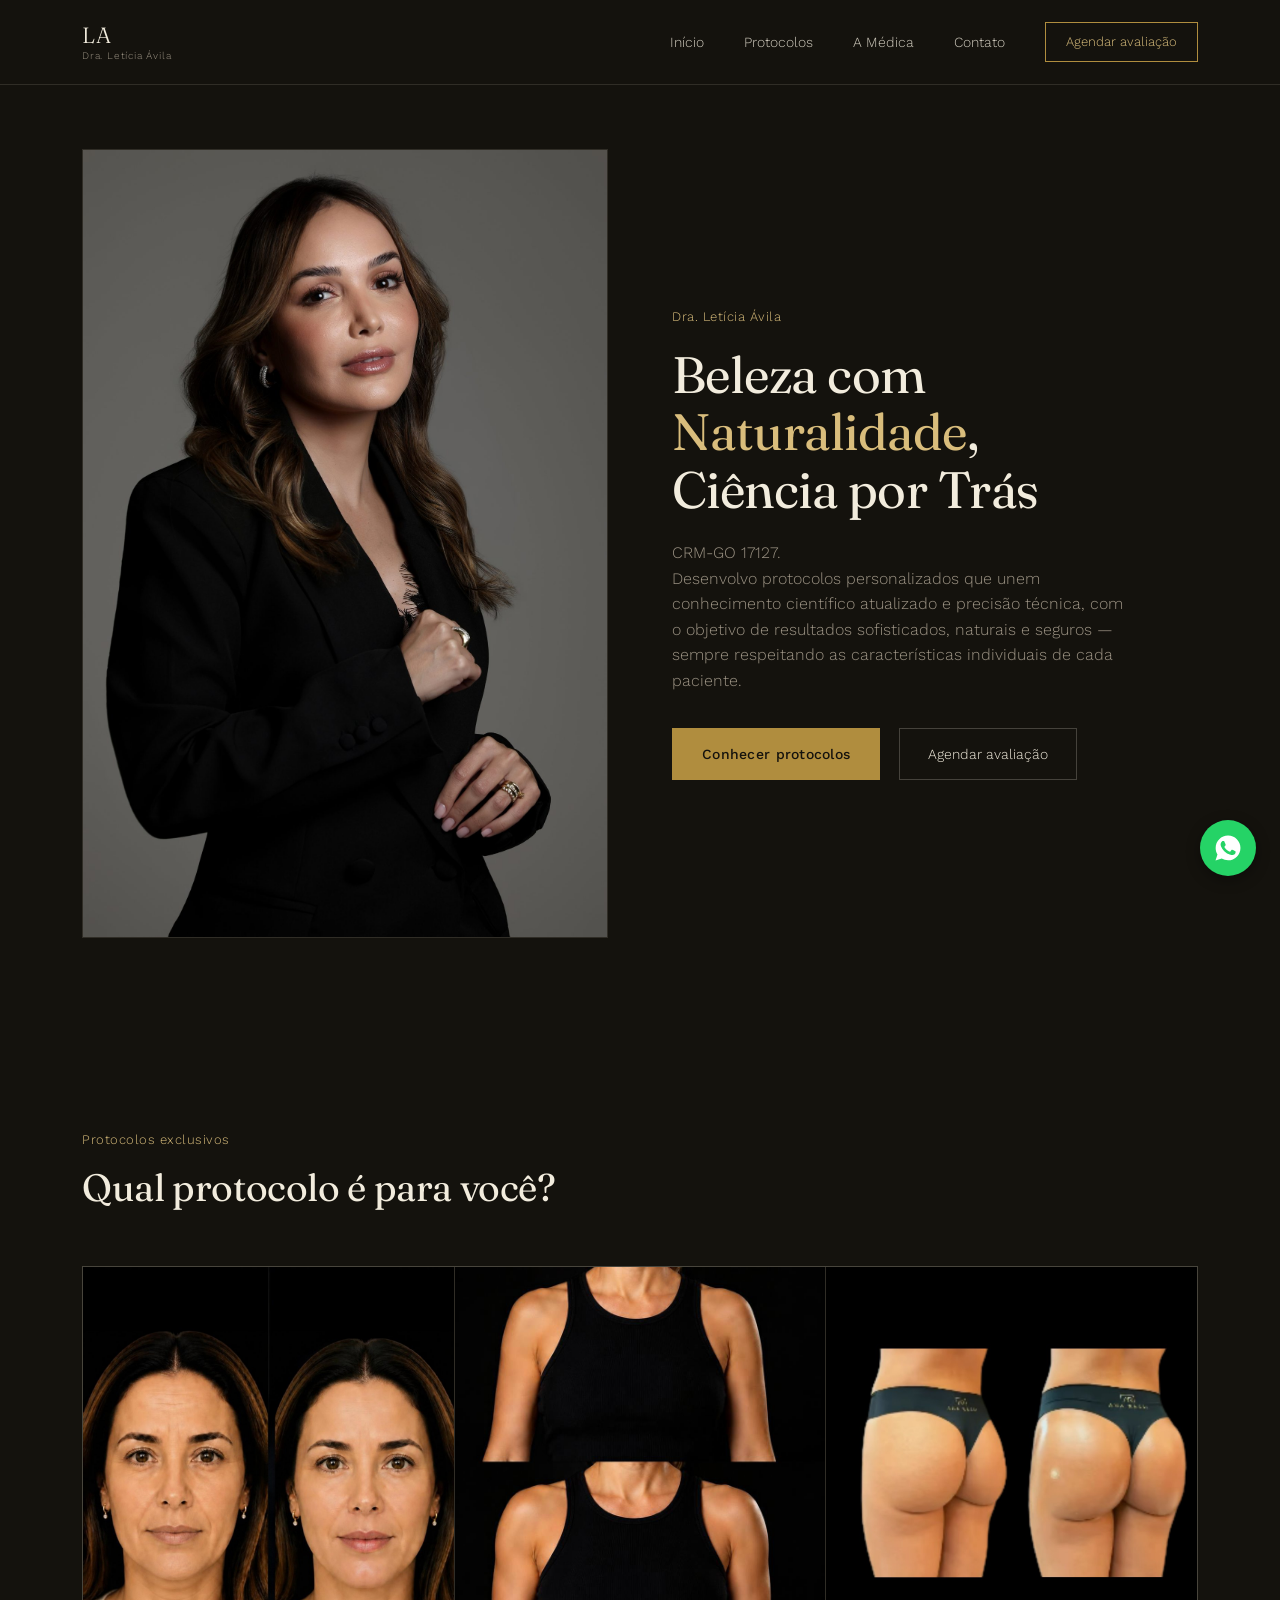
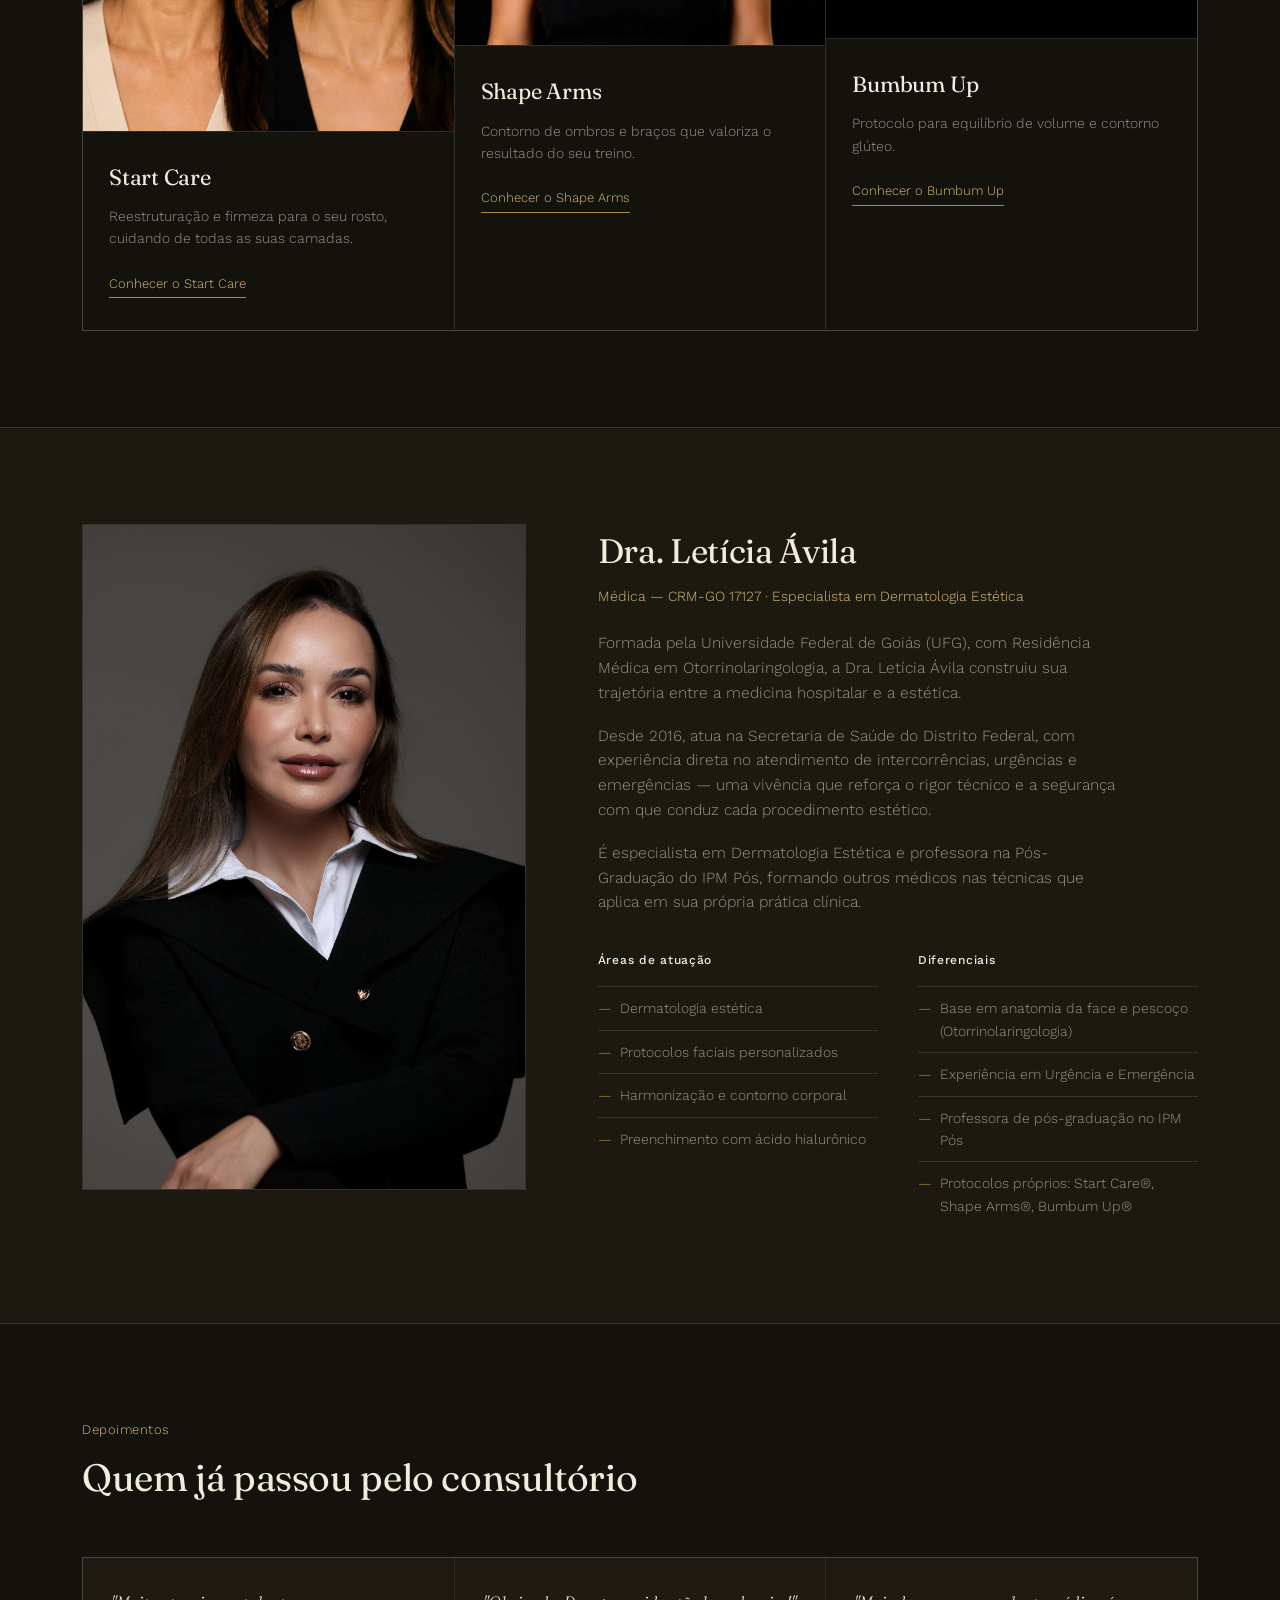
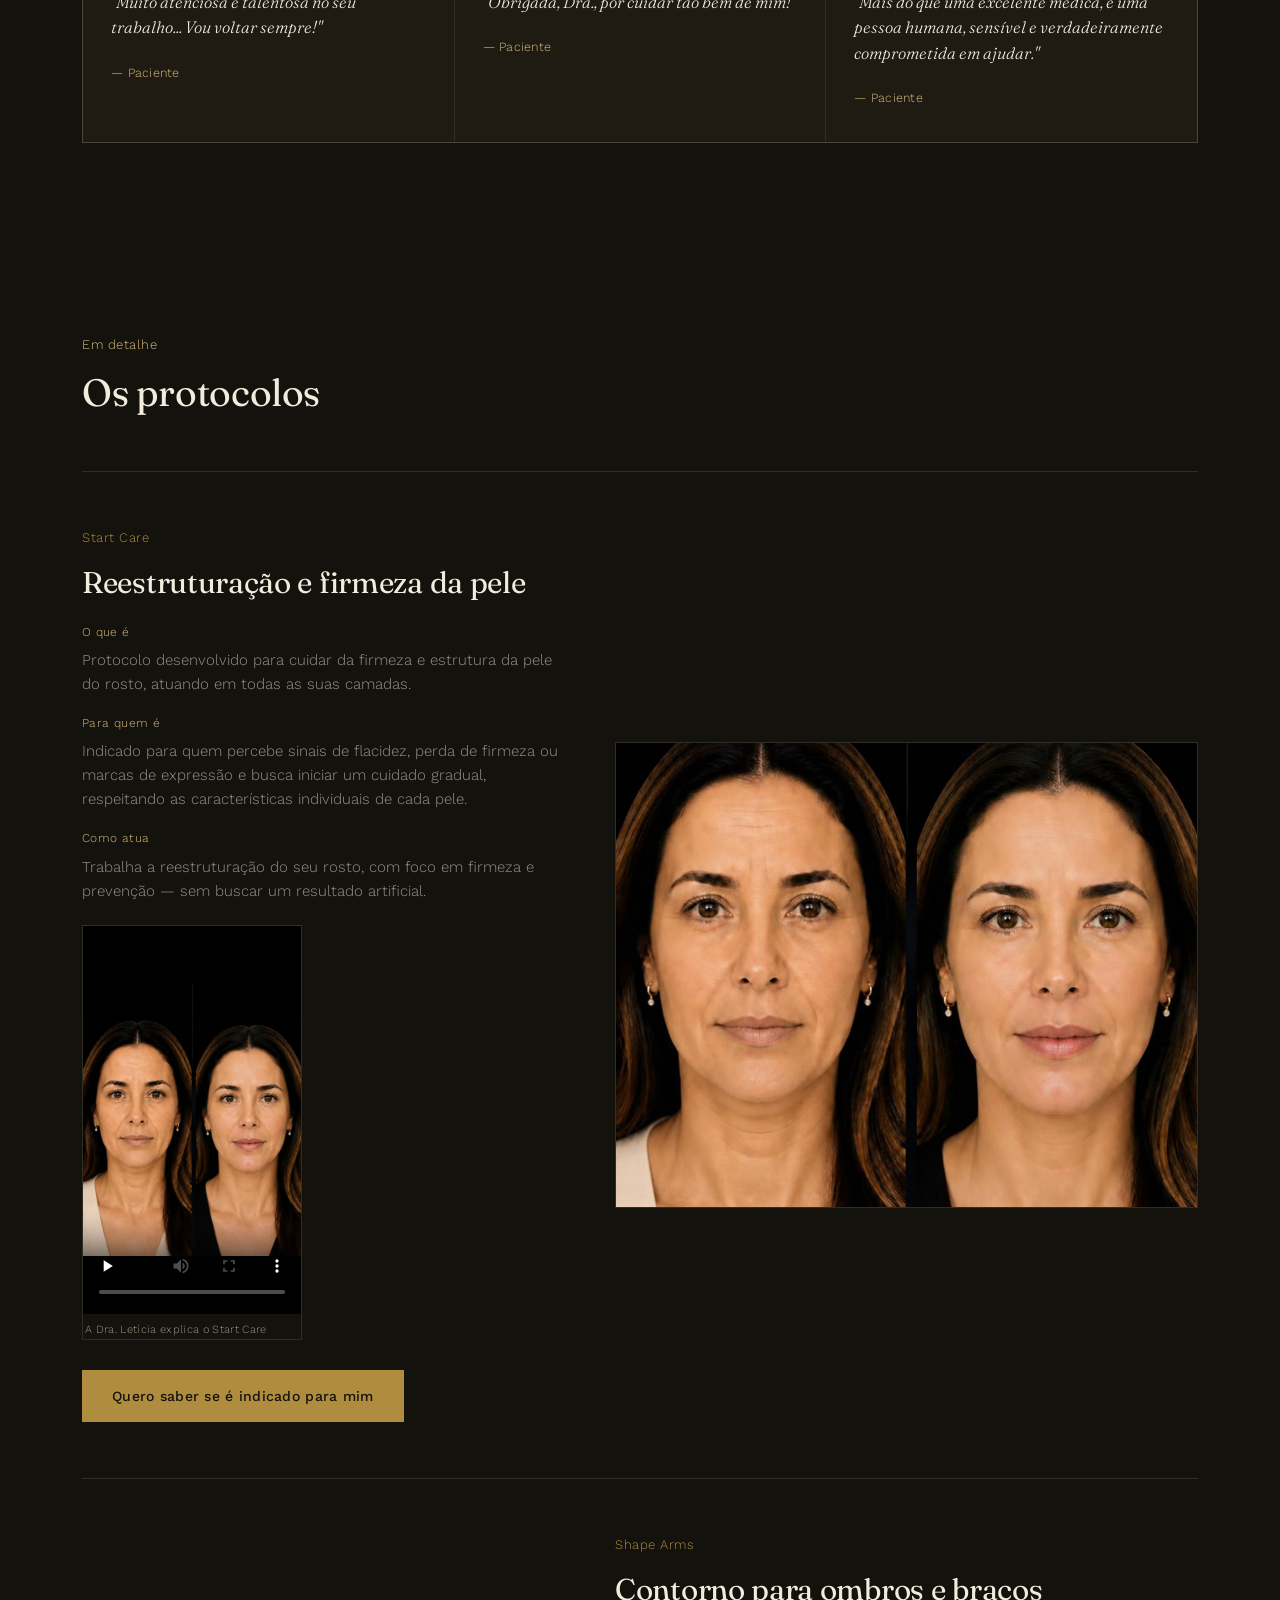
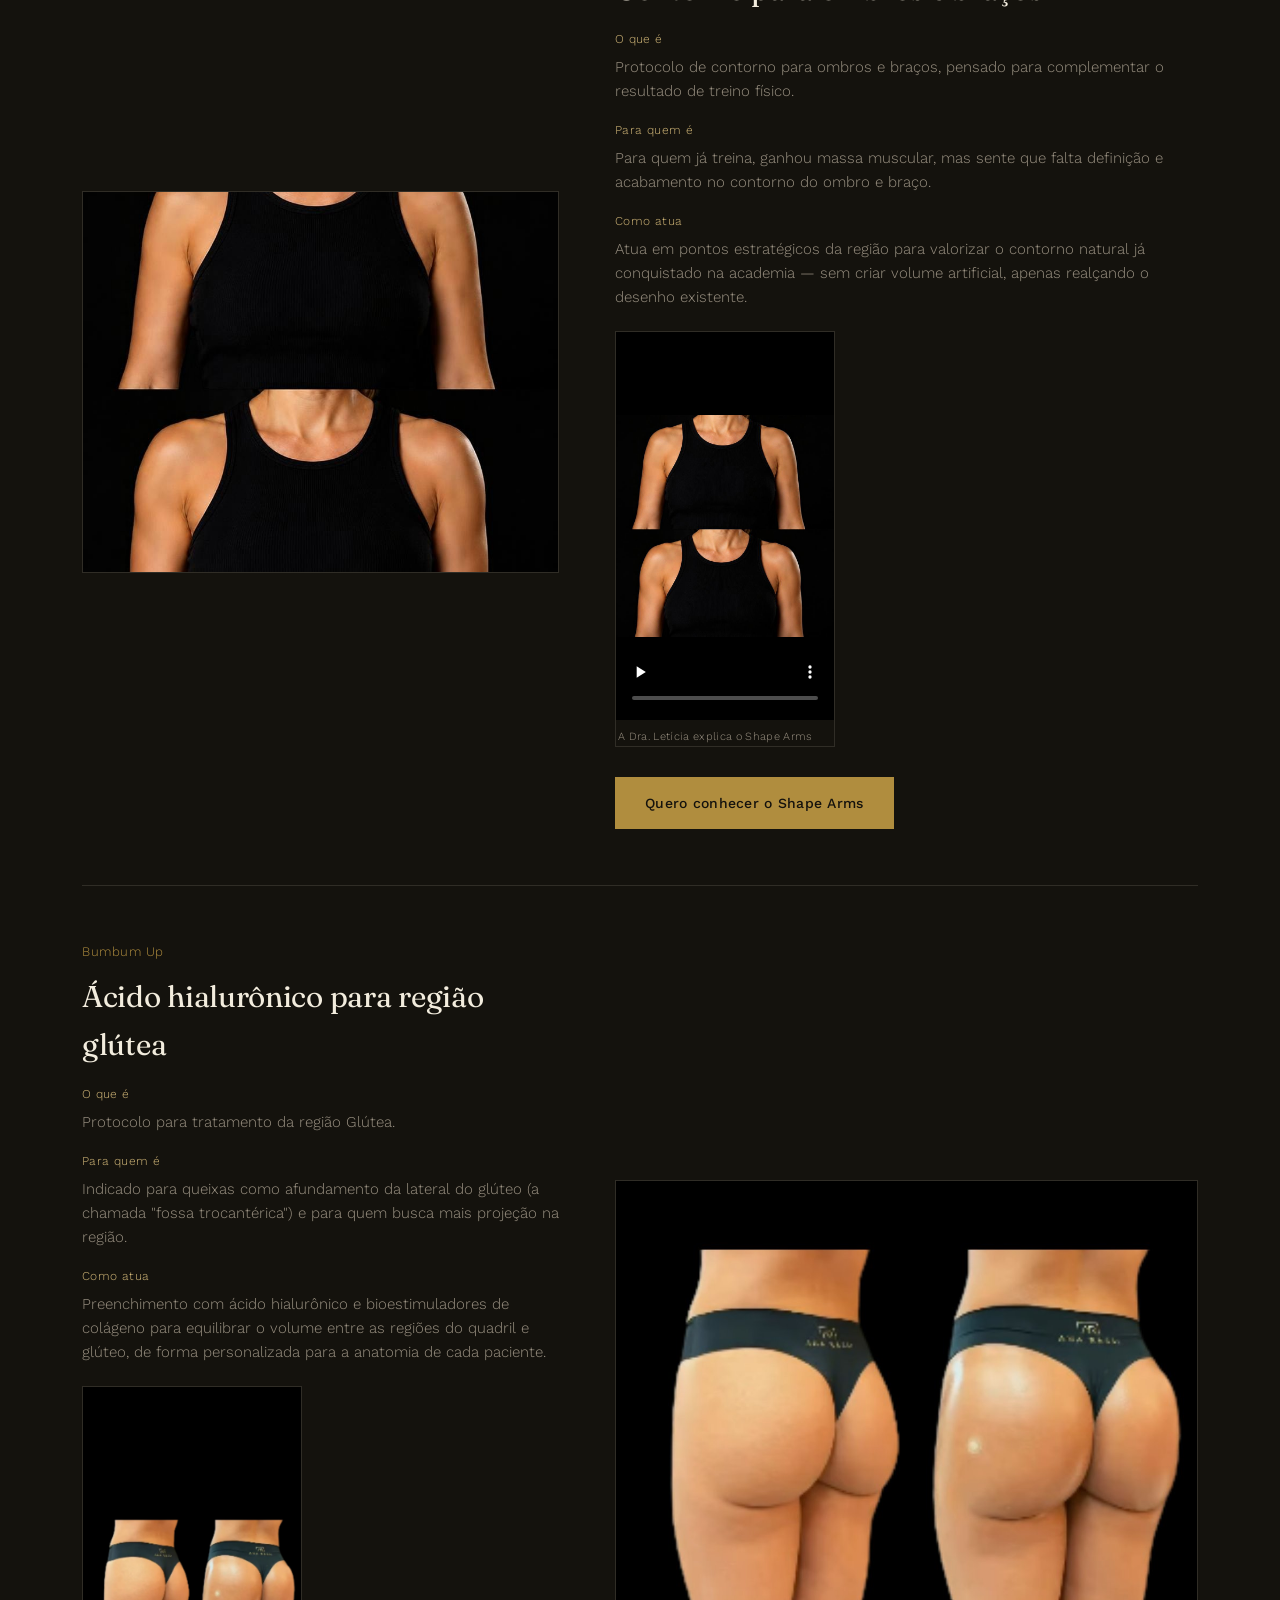
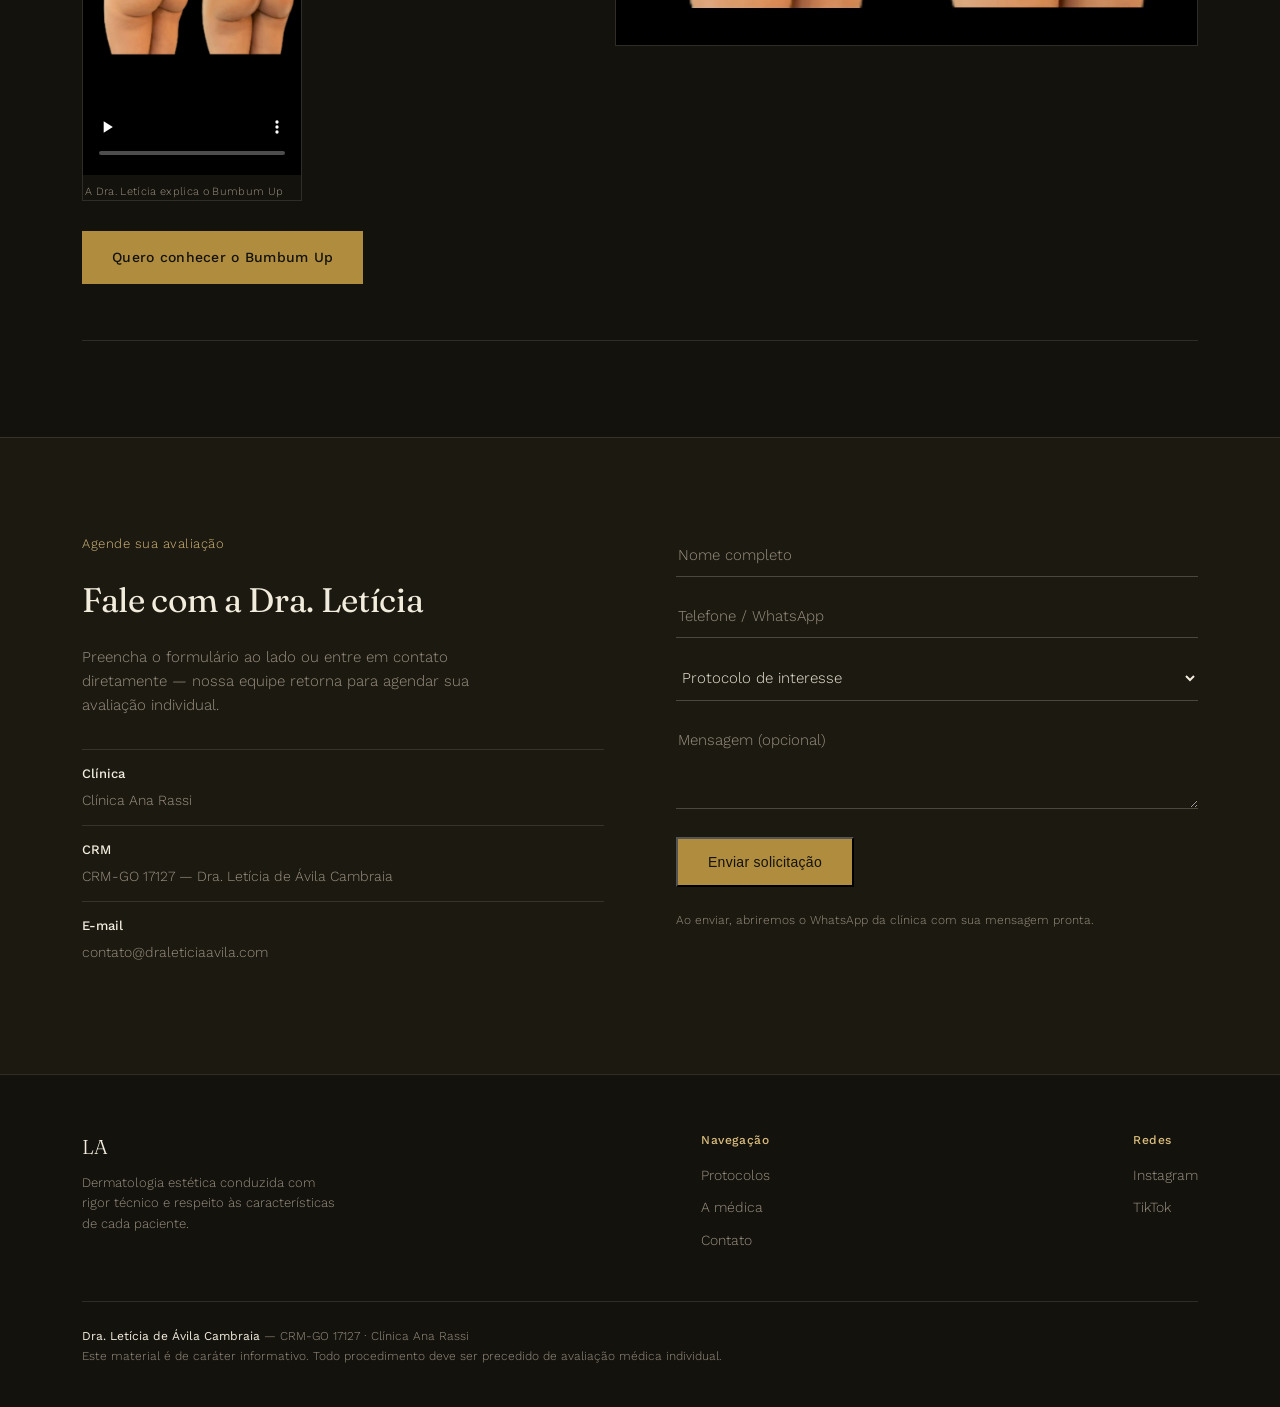
<file: index.html>
<!DOCTYPE html>
<html lang="pt-BR">
<head>
<!-- Google Tag Manager -->
<script>(function(w,d,s,l,i){w[l]=w[l]||[];w[l].push({'gtm.start':
new Date().getTime(),event:'gtm.js'});var f=d.getElementsByTagName(s)[0],
j=d.createElement(s),dl=l!='dataLayer'?'&l='+l:'';j.async=true;j.src=
'https://www.googletagmanager.com/gtm.js?id='+i+dl;f.parentNode.insertBefore(j,f);
})(window,document,'script','dataLayer','GTM-TRNMXM3N');</script>
<!-- End Google Tag Manager -->
<meta charset="UTF-8">
<meta name="viewport" content="width=device-width, initial-scale=1.0">
<title>Dra. Letícia Ávila — Dermatologia Estética</title>
<link rel="preconnect" href="https://fonts.googleapis.com">
<link rel="preconnect" href="https://fonts.gstatic.com" crossorigin>
<link href="https://fonts.googleapis.com/css2?family=Fraunces:ital,opsz,wght@0,9..144,300;0,9..144,400;0,9..144,500;1,9..144,400&family=Work+Sans:wght@300;400;500;600&display=swap" rel="stylesheet">
<style>
  :root{
    --bg: #14120D;
    --bg-elevated: #1C1911;
    --bg-card: #1F1B13;
    --gold: #B08D3E;
    --gold-light: #D9BD7C;
    --cream: #F2ECDD;
    --muted: #9C9384;
    --line: rgba(242,236,221,0.12);
    --line-strong: rgba(242,236,221,0.22);
  }
  *{box-sizing:border-box; margin:0; padding:0;}
  html{scroll-behavior:smooth;}
  body{
    background:var(--bg);
    color:var(--cream);
    font-family:'Work Sans', sans-serif;
    font-weight:300;
    line-height:1.6;
    -webkit-font-smoothing:antialiased;
  }
  img{max-width:100%; display:block;}
  a{color:inherit; text-decoration:none;}
  .wrap{max-width:1180px; margin:0 auto; padding:0 32px;}
  h1,h2,h3{font-family:'Fraunces', serif; font-weight:400; letter-spacing:-0.01em;}

  /* placeholder photo blocks */
  .photo-ph{
    background:
      linear-gradient(160deg, #2A251A 0%, #17150F 100%);
    border:1px solid var(--line);
    display:flex; align-items:flex-end; justify-content:flex-start;
    position:relative; overflow:hidden;
    min-height:280px;
  }
  .photo-ph::before{
    content:'';
    position:absolute; inset:0;
    background:
      repeating-linear-gradient(45deg, rgba(242,236,221,0.025) 0 2px, transparent 2px 14px);
  }
  .photo-ph span{
    position:relative; z-index:1;
    font-size:12px; color:var(--muted); letter-spacing:0.05em;
    padding:14px 16px; font-family:'Work Sans', sans-serif;
  }
  .photo-real{
    border:1px solid var(--line); overflow:hidden; min-height:280px;
  }
  .photo-real img{width:100%; height:100%; object-fit:cover; display:block;}

  /* header */
  header{
    position:sticky; top:0; z-index:50;
    background:var(--bg);
    border-bottom:1px solid var(--line);
  }
  header .wrap{
    display:flex; align-items:center; justify-content:space-between;
    height:84px;
  }
  .brand{display:flex; flex-direction:column; line-height:1.1;}
  .brand .initials{font-family:'Fraunces', serif; font-size:22px; letter-spacing:0.06em;}
  .brand .name{font-size:10px; color:var(--muted); letter-spacing:0.08em; margin-top:2px;}
  nav{display:flex; align-items:center; gap:40px;}
  nav a{font-size:14px; color:var(--cream); opacity:0.85; transition:opacity 0.2s;}
  nav a:hover{opacity:1; color:var(--gold-light);}
  .nav-cta{
    border:1px solid var(--gold); color:var(--gold-light) !important;
    padding:9px 20px; font-size:13px; opacity:1 !important;
  }
  .nav-cta:hover{background:var(--gold); color:var(--bg) !important;}

  .mobile-toggle{
    display:none; background:none; border:none; cursor:pointer;
    width:32px; height:24px; position:relative; padding:0;
  }
  .mobile-toggle span{
    position:absolute; left:0; width:100%; height:1px; background:var(--cream);
    transition:transform 0.25s, opacity 0.25s;
  }
  .mobile-toggle span:nth-child(1){top:0;}
  .mobile-toggle span:nth-child(2){top:11px;}
  .mobile-toggle span:nth-child(3){top:22px;}
  header.open .mobile-toggle span:nth-child(1){transform:translateY(11px) rotate(45deg);}
  header.open .mobile-toggle span:nth-child(2){opacity:0;}
  header.open .mobile-toggle span:nth-child(3){transform:translateY(-11px) rotate(-45deg);}

  /* hero */
  .hero{padding:64px 0 96px;}
  .hero-grid{
    display:grid; grid-template-columns:1fr 1fr; gap:64px; align-items:center;
  }
  .hero-photo{aspect-ratio:2/3; min-height:auto;}
  .eyebrow{
    font-size:13px; color:var(--gold-light); letter-spacing:0.04em; margin-bottom:18px;
  }
  .hero h1{
    font-size:clamp(34px, 4vw, 52px); line-height:1.12; margin-bottom:22px;
  }
  .hero h1 em{color:var(--gold-light); font-style:normal;}
  .hero p.sub{
    font-size:16px; color:var(--muted); max-width:46ch; margin-bottom:34px;
  }
  .btn-primary{
    display:inline-block; background:var(--gold); color:var(--bg);
    padding:15px 30px; font-size:14px; font-weight:500; letter-spacing:0.02em;
    transition:background 0.2s;
  }
  .btn-primary:hover{background:var(--gold-light);}
  .btn-outline{
    display:inline-block; border:1px solid var(--line-strong); color:var(--cream);
    padding:14px 28px; font-size:14px; margin-left:14px;
  }
  .btn-outline:hover{border-color:var(--gold);}

  /* section shared */
  section{padding:96px 0;}
  .section-head{max-width:640px; margin-bottom:56px;}
  .section-head .eyebrow{margin-bottom:14px;}
  .section-head h2{font-size:clamp(28px, 3vw, 38px); line-height:1.2;}
  .divider{border:none; border-top:1px solid var(--line); margin:0;}

  /* protocol selector */
  .selector-grid{
    display:grid; grid-template-columns:repeat(3, 1fr); gap:1px;
    background:var(--line);
    border:1px solid var(--line);
  }
  .selector-card{
    background:var(--bg); padding:0; display:flex; flex-direction:column;
    transition:background 0.25s;
  }
  .selector-card:hover{background:var(--bg-elevated);}
  .selector-card .photo-ph, .selector-card .photo-real{min-height:220px; border:none; border-bottom:1px solid var(--line);}
  .selector-card-body{padding:28px 26px 32px;}
  .selector-card h3{font-size:22px; margin-bottom:10px;}
  .selector-card p{font-size:14px; color:var(--muted); margin-bottom:20px; min-height:44px;}
  .selector-link{font-size:13px; color:var(--gold-light); border-bottom:1px solid var(--gold);
    padding-bottom:3px; display:inline-block;}

  /* sobre */
  .sobre{background:var(--bg-elevated); border-top:1px solid var(--line); border-bottom:1px solid var(--line);}
  .sobre-grid{display:grid; grid-template-columns:0.85fr 1.15fr; gap:72px; align-items:start;}
  .sobre-photo{aspect-ratio:2/3;}
  .sobre-content h2{font-size:clamp(26px,3vw,34px); margin-bottom:6px;}
  .sobre-crm{font-size:14px; color:var(--gold-light); margin-bottom:24px;}
  .sobre-content p{font-size:15.5px; color:var(--muted); margin-bottom:18px; max-width:58ch;}
  .lists{display:grid; grid-template-columns:1fr 1fr; gap:40px; margin-top:36px;}
  .lists h4{font-family:'Work Sans',sans-serif; font-size:12px; letter-spacing:0.06em;
    color:var(--cream); margin-bottom:16px; font-weight:500;}
  .lists ul{list-style:none;}
  .lists li{
    font-size:14px; color:var(--muted); padding:10px 0 10px 22px; position:relative;
    border-top:1px solid var(--line);
  }
  .lists li:before{
    content:'—'; position:absolute; left:0; color:var(--gold);
  }

  /* depoimentos */
  .depoimentos-grid{
    display:grid; grid-template-columns:repeat(3, 1fr); gap:1px;
    background:var(--line); border:1px solid var(--line);
  }
  .depoimento-card{background:var(--bg-card); padding:32px 28px;}
  .depoimento-card blockquote{
    font-family:'Fraunces', serif; font-style:italic; font-size:16.5px;
    color:var(--cream); line-height:1.55; margin-bottom:18px;
  }
  .depoimento-card cite{font-style:normal; font-size:12.5px; color:var(--gold-light); letter-spacing:0.02em;}

  /* protocolos detalhados */
  .protocolos{}
  .protocolo-row{
    display:grid; grid-template-columns:0.9fr 1.1fr; gap:56px;
    padding:56px 0; border-top:1px solid var(--line); align-items:center;
  }
  .protocolo-row:last-child{border-bottom:1px solid var(--line);}
  .protocolo-row:nth-child(even) .protocolo-photo{order:2;}
  .protocolo-num{font-size:13px; color:var(--gold); margin-bottom:10px; letter-spacing:0.04em;}
  .protocolo-row h3{font-size:30px; margin-bottom:16px;}
  .protocolo-photo{aspect-ratio:5/4;}
  .protocolo-block{margin-bottom:18px;}
  .protocolo-block .label{font-size:12px; color:var(--gold-light); margin-bottom:6px; letter-spacing:0.03em;}
  .protocolo-block p{font-size:15px; color:var(--muted);}
  .protocolo-row .btn-primary{margin-top:8px;}
  .video-embed{
    margin:22px 0; max-width:220px;
    border:1px solid var(--line);
  }
  .video-embed video{width:100%; display:block; aspect-ratio:9/16; object-fit:contain; background:#000;}
  .video-embed .video-label{
    font-size:11px; color:var(--muted); padding:8px 2px 0; letter-spacing:0.03em;
  }

  /* contato */
  .contato{background:var(--bg-elevated); border-top:1px solid var(--line);}
  .contato-grid{display:grid; grid-template-columns:1fr 1fr; gap:72px;}
  .contato h2{font-size:clamp(26px,3vw,34px); margin-bottom:18px;}
  .contato p.sub{color:var(--muted); font-size:15px; max-width:44ch; margin-bottom:32px;}
  .contato-info{margin-top:32px;}
  .contato-info div{font-size:14px; color:var(--muted); padding:14px 0; border-top:1px solid var(--line);}
  .contato-info div strong{color:var(--cream); font-weight:500; display:block; margin-bottom:4px; font-size:13px;}
  form{display:flex; flex-direction:column; gap:18px;}
  form input, form textarea, form select{
    background:transparent; border:none; border-bottom:1px solid var(--line-strong);
    color:var(--cream); font-family:'Work Sans',sans-serif; font-size:15px;
    padding:12px 2px; font-weight:300;
  }
  form select option{background:var(--bg);}
  form input::placeholder, form textarea::placeholder{color:var(--muted);}
  form input:focus, form textarea:focus, form select:focus{outline:none; border-color:var(--gold);}
  form textarea{resize:vertical; min-height:90px;}
  form button{margin-top:10px; align-self:flex-start;}
  .form-note{font-size:12px; color:var(--muted); margin-top:6px;}

  /* footer */
  footer{padding:56px 0 40px; border-top:1px solid var(--line);}
  .footer-grid{display:flex; justify-content:space-between; flex-wrap:wrap; gap:32px; margin-bottom:40px;}
  .footer-brand .initials{font-family:'Fraunces', serif; font-size:20px;}
  .footer-brand p{font-size:13px; color:var(--muted); margin-top:10px; max-width:32ch;}
  .footer-col h5{font-size:12px; letter-spacing:0.05em; color:var(--gold-light); margin-bottom:14px; font-weight:500;}
  .footer-col a{display:block; font-size:14px; color:var(--muted); margin-bottom:10px;}
  .footer-col a:hover{color:var(--cream);}
  .footer-legal{
    font-size:12px; color:var(--muted); border-top:1px solid var(--line);
    padding-top:24px; line-height:1.7;
  }
  .footer-legal strong{color:var(--cream); font-weight:400;}

  /* botão flutuante WhatsApp */
  .whatsapp-float{
    position:fixed; right:24px; bottom:24px; z-index:200;
    width:56px; height:56px; border-radius:50%;
    background:#25D366; display:flex; align-items:center; justify-content:center;
    box-shadow:0 4px 14px rgba(0,0,0,0.35);
    transition:transform 0.2s;
  }
  .whatsapp-float:hover{transform:scale(1.06);}
  .whatsapp-float svg{width:30px; height:30px; fill:#fff; display:block;}

  @media (max-width: 860px){
    .mobile-toggle{display:block;}
    .whatsapp-float{right:16px; bottom:16px; width:52px; height:52px;}
    .whatsapp-float svg{width:28px; height:28px;}
    nav{
      display:flex; flex-direction:column; align-items:flex-start; gap:0;
      position:fixed; top:84px; left:0; right:0; bottom:0;
      background:var(--bg); padding:12px 24px 32px;
      transform:translateX(100%); transition:transform 0.3s ease;
    }
    header.open nav{transform:translateX(0);}
    nav a{width:100%; padding:16px 0; border-bottom:1px solid var(--line); opacity:1;}
    .nav-cta{border:1px solid var(--gold); text-align:center; margin-top:20px; padding:14px 20px;}
    .hero-grid, .sobre-grid, .contato-grid{grid-template-columns:1fr;}
    .selector-grid{grid-template-columns:1fr;}
    .depoimentos-grid{grid-template-columns:1fr;}
    .lists{grid-template-columns:1fr;}
    .protocolo-row, .protocolo-row:nth-child(even){grid-template-columns:1fr;}
    .protocolo-row:nth-child(even) .protocolo-photo{order:0;}
    section{padding:64px 0;}
    .wrap{padding:0 20px;}
    .btn-outline{margin-left:0; margin-top:12px;}
  }
</style>
</head>
<body>
<!-- Google Tag Manager (noscript) -->
<noscript><iframe src="https://www.googletagmanager.com/ns.html?id=GTM-TRNMXM3N"
height="0" width="0" style="display:none;visibility:hidden"></iframe></noscript>
<!-- End Google Tag Manager (noscript) -->

<header>
  <div class="wrap">
    <div class="brand">
      <span class="initials">LA</span>
      <span class="name">Dra. Letícia Ávila</span>
    </div>
    <nav>
      <a href="#inicio">Início</a>
      <a href="#protocolos">Protocolos</a>
      <a href="#medica">A Médica</a>
      <a href="#contato">Contato</a>
      <a href="#contato" class="nav-cta">Agendar avaliação</a>
    </nav>
    <button class="mobile-toggle" id="menuToggle" aria-label="Abrir menu">
      <span></span><span></span><span></span>
    </button>
  </div>
</header>
<script>
  (function(){
    var header = document.querySelector('header');
    var btn = document.getElementById('menuToggle');
    var links = document.querySelectorAll('header nav a');
    btn.addEventListener('click', function(){
      header.classList.toggle('open');
    });
    links.forEach(function(a){
      a.addEventListener('click', function(){ header.classList.remove('open'); });
    });
  })();
</script>

<section class="hero" id="inicio">
  <div class="wrap hero-grid">
    <div class="photo-real hero-photo">
      <img src="img/dra-leticia-hero.jpg" alt="Dra. Letícia Ávila">
    </div>
    <div>
      <div class="eyebrow">Dra. Letícia Ávila</div>
      <h1>Beleza com <em>Naturalidade</em>,<br>Ciência por Trás</h1>
      <p class="sub">CRM-GO 17127.<br>Desenvolvo protocolos personalizados que unem conhecimento científico atualizado e precisão técnica, com o objetivo de resultados sofisticados, naturais e seguros — sempre respeitando as características individuais de cada paciente.</p>
      <a href="#protocolos" class="btn-primary">Conhecer protocolos</a>
      <a href="#contato" class="btn-outline">Agendar avaliação</a>
    </div>
  </div>
</section>

<section id="protocolos">
  <div class="wrap">
    <div class="section-head">
      <div class="eyebrow">Protocolos exclusivos</div>
      <h2>Qual protocolo é para você?</h2>
    </div>
    <div class="selector-grid">

      <div class="selector-card">
        <div class="photo-real"><img src="img/protocolo-start-care.jpg" alt="Protocolo Start Care"></div>
        <div class="selector-card-body">
          <h3>Start Care</h3>
          <p>Reestruturação e firmeza para o seu rosto, cuidando de todas as suas camadas.</p>
          <a href="start-care.html" class="selector-link">Conhecer o Start Care</a>
        </div>
      </div>

      <div class="selector-card">
        <div class="photo-real"><img src="img/protocolo-shape-arms.jpg" alt="Protocolo Shape Arms"></div>
        <div class="selector-card-body">
          <h3>Shape Arms</h3>
          <p>Contorno de ombros e braços que valoriza o resultado do seu treino.</p>
          <a href="shape-arms.html" class="selector-link">Conhecer o Shape Arms</a>
        </div>
      </div>

      <div class="selector-card">
        <div class="photo-real"><img src="img/protocolo-bumbum-up.jpg" alt="Protocolo Bumbum Up"></div>
        <div class="selector-card-body">
          <h3>Bumbum Up</h3>
          <p>Protocolo para equilíbrio de volume e contorno glúteo.</p>
          <a href="bumbum-up.html" class="selector-link">Conhecer o Bumbum Up</a>
        </div>
      </div>

    </div>
  </div>
</section>

<section class="sobre" id="medica">
  <div class="wrap sobre-grid">
    <div class="photo-real sobre-photo">
      <img src="img/dra-leticia-sobre.jpg" alt="Dra. Letícia Ávila">
    </div>
    <div class="sobre-content">
      <h2>Dra. Letícia Ávila</h2>
      <div class="sobre-crm">Médica — CRM-GO 17127 · Especialista em Dermatologia Estética</div>
      <p>Formada pela Universidade Federal de Goiás (UFG), com Residência Médica em Otorrinolaringologia, a Dra. Letícia Ávila construiu sua trajetória entre a medicina hospitalar e a estética.</p>
      <p>Desde 2016, atua na Secretaria de Saúde do Distrito Federal, com experiência direta no atendimento de intercorrências, urgências e emergências — uma vivência que reforça o rigor técnico e a segurança com que conduz cada procedimento estético.</p>
      <p>É especialista em Dermatologia Estética e professora na Pós-Graduação do IPM Pós, formando outros médicos nas técnicas que aplica em sua própria prática clínica.</p>

      <div class="lists">
        <div>
          <h4>Áreas de atuação</h4>
          <ul>
            <li>Dermatologia estética</li>
            <li>Protocolos faciais personalizados</li>
            <li>Harmonização e contorno corporal</li>
            <li>Preenchimento com ácido hialurônico</li>
          </ul>
        </div>
        <div>
          <h4>Diferenciais</h4>
          <ul>
            <li>Base em anatomia da face e pescoço (Otorrinolaringologia)</li>
            <li>Experiência em Urgência e Emergência</li>
            <li>Professora de pós-graduação no IPM Pós</li>
            <li>Protocolos próprios: Start Care®, Shape Arms®, Bumbum Up®</li>
          </ul>
        </div>
      </div>
    </div>
  </div>
</section>

<section id="depoimentos">
  <div class="wrap">
    <div class="section-head">
      <div class="eyebrow">Depoimentos</div>
      <h2>Quem já passou pelo consultório</h2>
    </div>
    <div class="depoimentos-grid">
      <div class="depoimento-card">
        <blockquote>"Muito atenciosa e talentosa no seu trabalho... Vou voltar sempre!"</blockquote>
        <cite>— Paciente</cite>
      </div>
      <div class="depoimento-card">
        <blockquote>"Obrigada, Dra., por cuidar tão bem de mim!"</blockquote>
        <cite>— Paciente</cite>
      </div>
      <div class="depoimento-card">
        <blockquote>"Mais do que uma excelente médica, é uma pessoa humana, sensível e verdadeiramente comprometida em ajudar."</blockquote>
        <cite>— Paciente</cite>
      </div>
    </div>
  </div>
</section>

<section class="protocolos">
  <div class="wrap">
    <div class="section-head">
      <div class="eyebrow">Em detalhe</div>
      <h2>Os protocolos</h2>
    </div>

    <div class="protocolo-row" id="start-care">
      <div class="photo-real protocolo-photo"><img src="img/protocolo-start-care.jpg" alt="Protocolo Start Care"></div>
      <div>
        <div class="protocolo-num">Start Care</div>
        <h3>Reestruturação e firmeza da pele</h3>
        <div class="protocolo-block">
          <div class="label">O que é</div>
          <p>Protocolo desenvolvido para cuidar da firmeza e estrutura da pele do rosto, atuando em todas as suas camadas.</p>
        </div>
        <div class="protocolo-block">
          <div class="label">Para quem é</div>
          <p>Indicado para quem percebe sinais de flacidez, perda de firmeza ou marcas de expressão e busca iniciar um cuidado gradual, respeitando as características individuais de cada pele.</p>
        </div>
        <div class="protocolo-block">
          <div class="label">Como atua</div>
          <p>Trabalha a reestruturação do seu rosto, com foco em firmeza e prevenção — sem buscar um resultado artificial.</p>
        </div>
        <div class="video-embed">
          <video controls playsinline preload="none" poster="img/protocolo-start-care.jpg">
            <source src="video/protocolo-start-care.mp4" type="video/mp4">
          </video>
          <div class="video-label">A Dra. Letícia explica o Start Care</div>
        </div>
        <a href="#contato" class="btn-primary">Quero saber se é indicado para mim</a>
      </div>
    </div>

    <div class="protocolo-row" id="shape-arms">
      <div class="photo-real protocolo-photo"><img src="img/protocolo-shape-arms.jpg" alt="Protocolo Shape Arms"></div>
      <div>
        <div class="protocolo-num">Shape Arms</div>
        <h3>Contorno para ombros e braços</h3>
        <div class="protocolo-block">
          <div class="label">O que é</div>
          <p>Protocolo de contorno para ombros e braços, pensado para complementar o resultado de treino físico.</p>
        </div>
        <div class="protocolo-block">
          <div class="label">Para quem é</div>
          <p>Para quem já treina, ganhou massa muscular, mas sente que falta definição e acabamento no contorno do ombro e braço.</p>
        </div>
        <div class="protocolo-block">
          <div class="label">Como atua</div>
          <p>Atua em pontos estratégicos da região para valorizar o contorno natural já conquistado na academia — sem criar volume artificial, apenas realçando o desenho existente.</p>
        </div>
        <div class="video-embed">
          <video controls playsinline preload="none" poster="img/protocolo-shape-arms.jpg">
            <source src="video/protocolo-shape-arms.mp4" type="video/mp4">
          </video>
          <div class="video-label">A Dra. Letícia explica o Shape Arms</div>
        </div>
        <a href="#contato" class="btn-primary">Quero conhecer o Shape Arms</a>
      </div>
    </div>

    <div class="protocolo-row" id="bumbum-up">
      <div class="photo-real protocolo-photo"><img src="img/protocolo-bumbum-up.jpg" alt="Protocolo Bumbum Up"></div>
      <div>
        <div class="protocolo-num">Bumbum Up</div>
        <h3>Ácido hialurônico para região glútea</h3>
        <div class="protocolo-block">
          <div class="label">O que é</div>
          <p>Protocolo para tratamento da região Glútea.</p>
        </div>
        <div class="protocolo-block">
          <div class="label">Para quem é</div>
          <p>Indicado para queixas como afundamento da lateral do glúteo (a chamada "fossa trocantérica") e para quem busca mais projeção na região.</p>
        </div>
        <div class="protocolo-block">
          <div class="label">Como atua</div>
          <p>Preenchimento com ácido hialurônico e bioestimuladores de colágeno para equilibrar o volume entre as regiões do quadril e glúteo, de forma personalizada para a anatomia de cada paciente.</p>
        </div>
        <div class="video-embed">
          <video controls playsinline preload="none" poster="img/protocolo-bumbum-up.jpg">
            <source src="video/protocolo-bumbum-up.mp4" type="video/mp4">
          </video>
          <div class="video-label">A Dra. Letícia explica o Bumbum Up</div>
        </div>
        <a href="#contato" class="btn-primary">Quero conhecer o Bumbum Up</a>
      </div>
    </div>

  </div>
</section>

<section class="contato" id="contato">
  <div class="wrap contato-grid">
    <div>
      <div class="eyebrow">Agende sua avaliação</div>
      <h2>Fale com a Dra. Letícia</h2>
      <p class="sub">Preencha o formulário ao lado ou entre em contato diretamente — nossa equipe retorna para agendar sua avaliação individual.</p>
      <div class="contato-info">
        <div><strong>Clínica</strong>Clínica Ana Rassi</div>
        <div><strong>CRM</strong>CRM-GO 17127 — Dra. Letícia de Ávila Cambraia</div>
        <div><strong>E-mail</strong>contato@draleticiaavila.com</div>
      </div>
    </div>
    <form onsubmit="return enviarParaWhatsApp(this);">
      <input type="text" id="nome" placeholder="Nome completo" required>
      <input type="tel" id="telefone" placeholder="Telefone / WhatsApp" required>
      <select id="protocolo" required>
        <option value="" disabled selected>Protocolo de interesse</option>
        <option>Start Care</option>
        <option>Shape Arms</option>
        <option>Bumbum Up</option>
        <option>Ainda não sei</option>
      </select>
      <textarea id="mensagem" placeholder="Mensagem (opcional)"></textarea>
      <button type="submit" class="btn-primary">Enviar solicitação</button>
      <div class="form-note">Ao enviar, abriremos o WhatsApp da clínica com sua mensagem pronta.</div>
    </form>
    <script src="js/contact-form.js?v=5"></script>
  </div>
</section>

<footer>
  <div class="wrap">
    <div class="footer-grid">
      <div class="footer-brand">
        <span class="initials">LA</span>
        <p>Dermatologia estética conduzida com rigor técnico e respeito às características de cada paciente.</p>
      </div>
      <div class="footer-col">
        <h5>Navegação</h5>
        <a href="#protocolos">Protocolos</a>
        <a href="#medica">A médica</a>
        <a href="#contato">Contato</a>
      </div>
      <div class="footer-col">
        <h5>Redes</h5>
        <a href="https://instagram.com/draleticiaavilac" target="_blank" rel="noopener">Instagram</a>
        <a href="https://www.tiktok.com/@draleticiaavilac" target="_blank" rel="noopener">TikTok</a>
      </div>
    </div>
    <div class="footer-legal">
      <strong>Dra. Letícia de Ávila Cambraia</strong> — CRM-GO 17127 · Clínica Ana Rassi<br>
      Este material é de caráter informativo. Todo procedimento deve ser precedido de avaliação médica individual.
    </div>
  </div>
</footer>

<a href="https://wa.me/5562995397373?text=Ol%C3%A1!%20Vi%20o%20site%20da%20Dra.%20Let%C3%ADcia%20%C3%81vila%20e%20tenho%20interesse%20em%20agendar%20uma%20avalia%C3%A7%C3%A3o." target="_blank" rel="noopener" class="whatsapp-float" aria-label="Falar no WhatsApp">
  <svg viewBox="0 0 24 24"><path d="M12.04 2C6.58 2 2.13 6.45 2.13 11.91c0 1.85.5 3.68 1.44 5.27L2 22l4.94-1.55a9.9 9.9 0 0 0 5.11 1.4h.01c5.46 0 9.91-4.45 9.91-9.91 0-2.65-1.03-5.14-2.9-7.01A9.86 9.86 0 0 0 12.04 2zm5.83 14.11c-.25.7-1.45 1.34-2 1.42-.51.08-1.15.11-1.86-.12-.43-.14-.98-.32-1.68-.63-2.96-1.28-4.89-4.26-5.04-4.46-.15-.2-1.2-1.6-1.2-3.05 0-1.45.76-2.16 1.03-2.46.27-.3.59-.37.79-.37.2 0 .4 0 .57.01.18.01.43-.07.67.51.25.6.85 2.07.92 2.22.07.15.12.33.02.53-.1.2-.15.32-.3.5-.15.18-.31.4-.44.54-.15.15-.3.31-.13.61.17.3.76 1.25 1.63 2.02 1.12 1 2.06 1.31 2.36 1.46.3.15.48.13.65-.08.18-.2.75-.87.95-1.17.2-.3.4-.25.67-.15.27.1 1.73.82 2.02.97.3.15.5.22.57.35.07.13.07.75-.18 1.45z"/></svg>
</a>

</body>
</html>
</file>
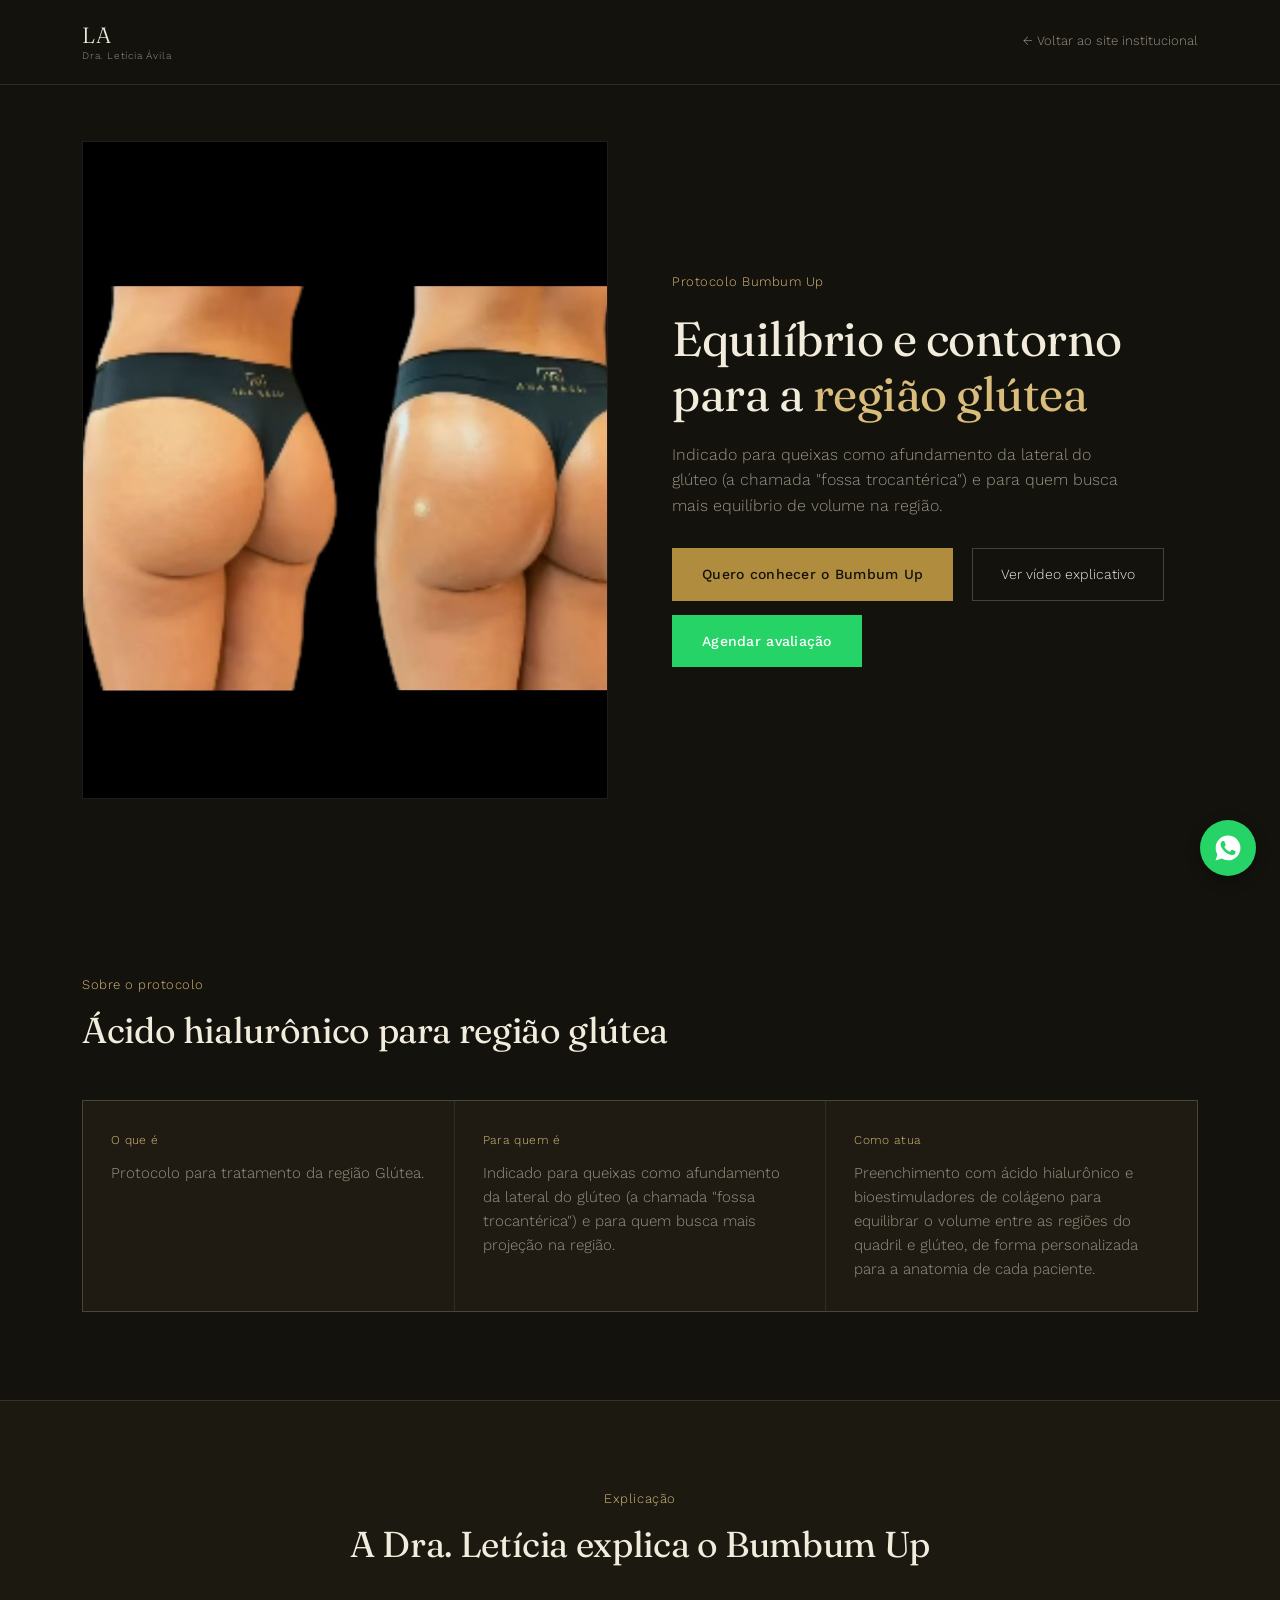
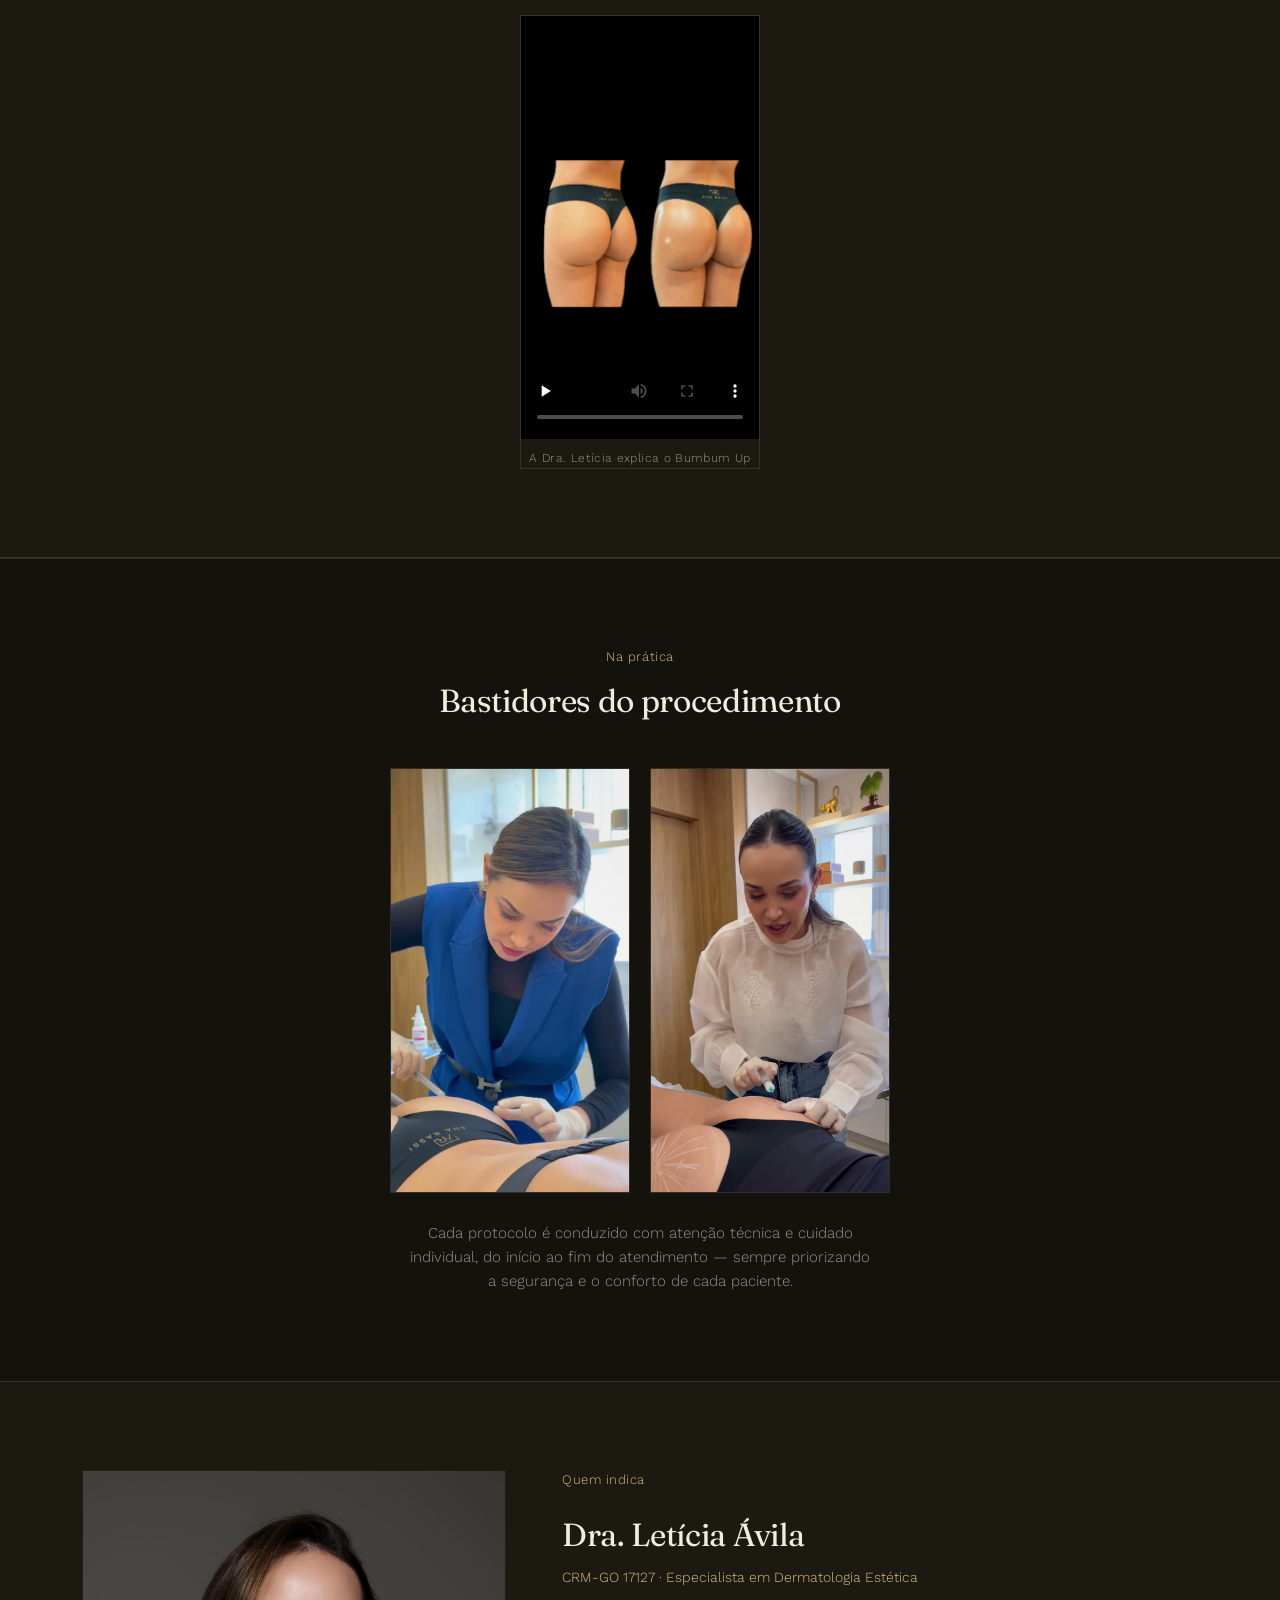
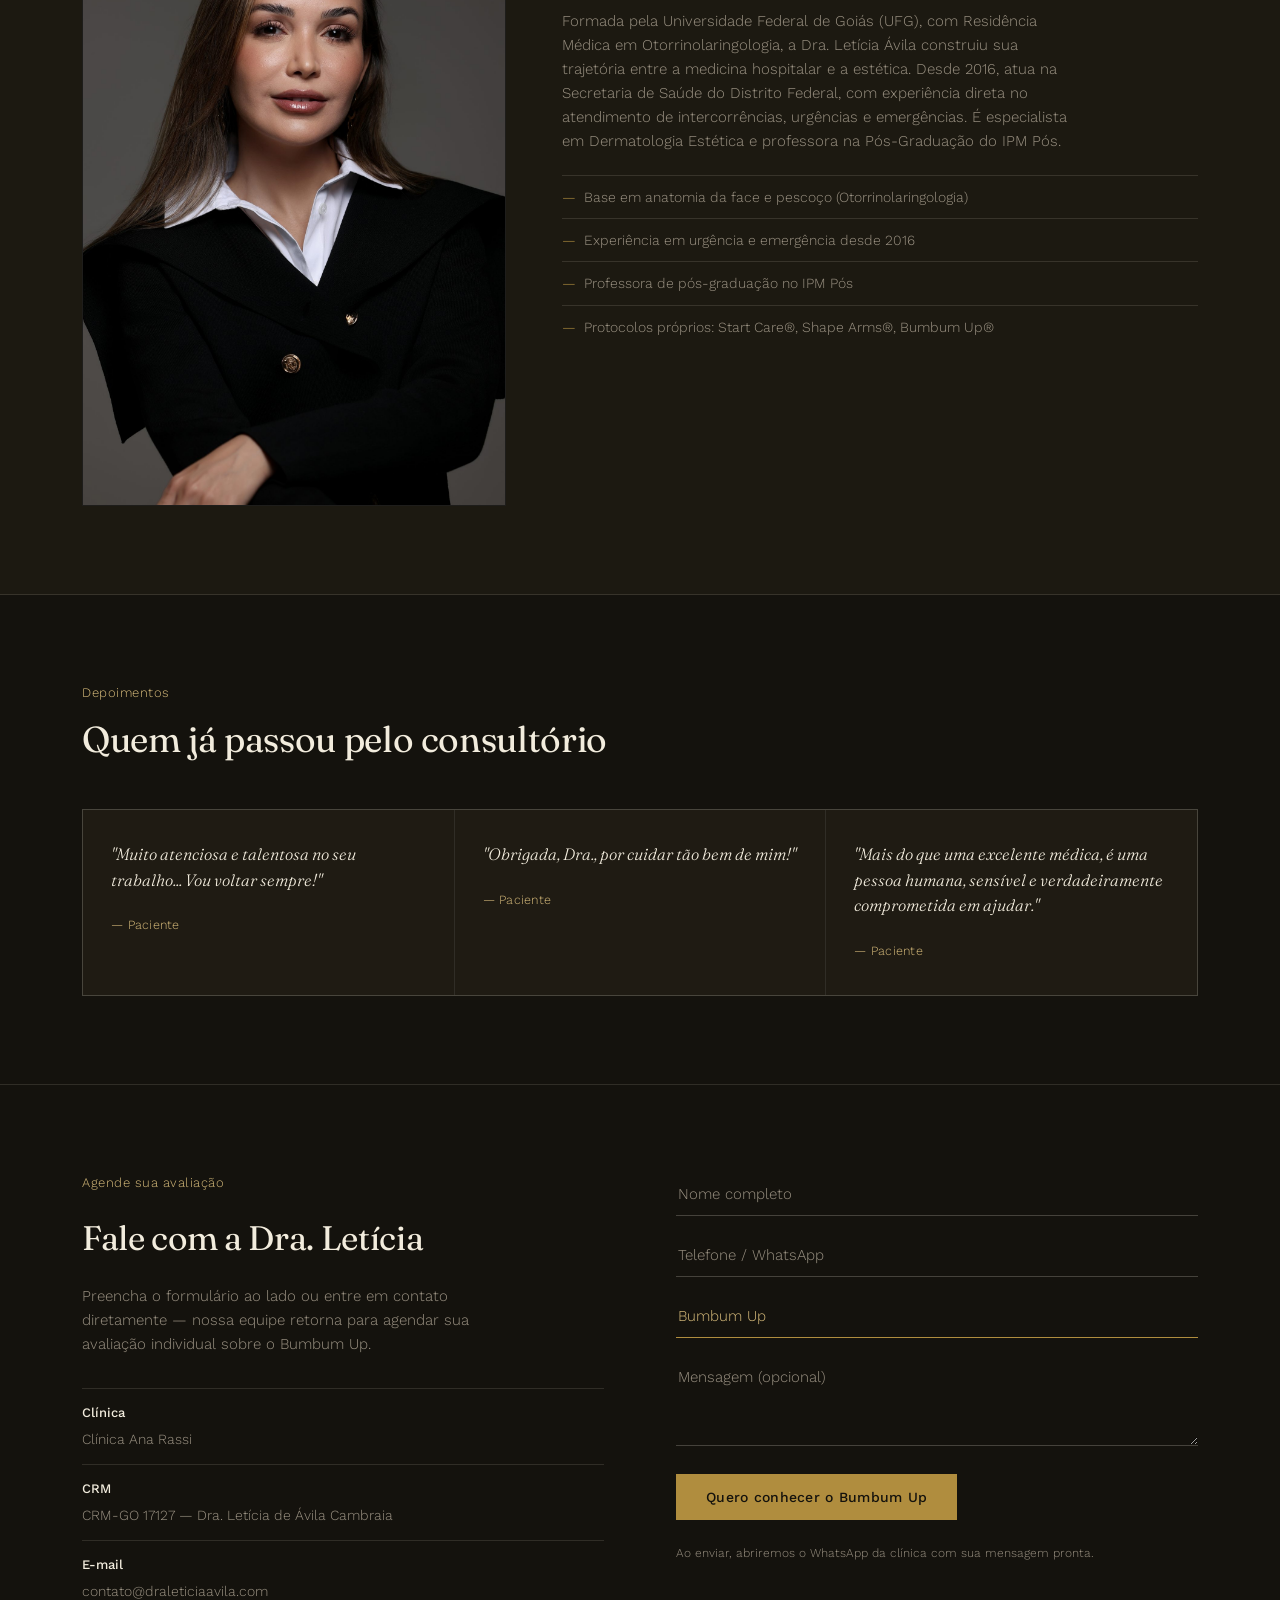
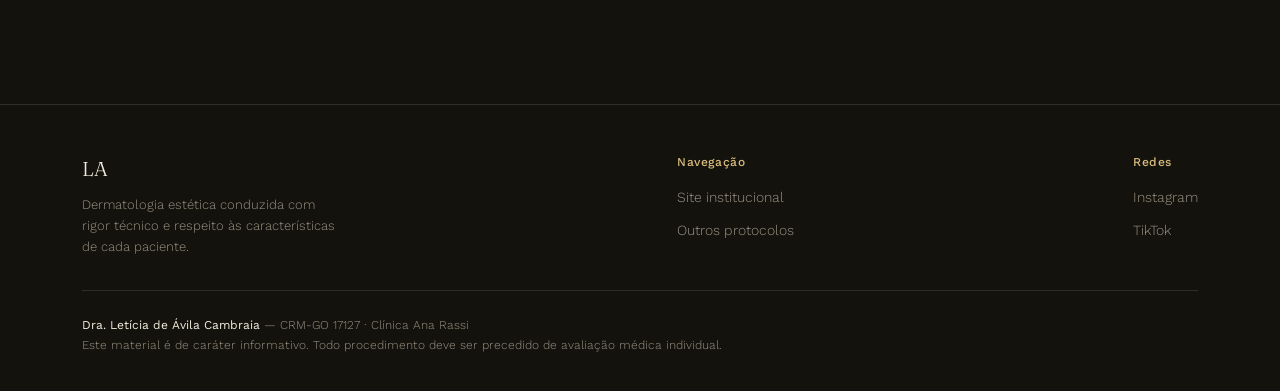
<file: bumbum-up.html>
<!DOCTYPE html>
<html lang="pt-BR">
<head>
<!-- Google Tag Manager -->
<script>(function(w,d,s,l,i){w[l]=w[l]||[];w[l].push({'gtm.start':
new Date().getTime(),event:'gtm.js'});var f=d.getElementsByTagName(s)[0],
j=d.createElement(s),dl=l!='dataLayer'?'&l='+l:'';j.async=true;j.src=
'https://www.googletagmanager.com/gtm.js?id='+i+dl;f.parentNode.insertBefore(j,f);
})(window,document,'script','dataLayer','GTM-TRNMXM3N');</script>
<!-- End Google Tag Manager -->
<meta charset="UTF-8">
<meta name="viewport" content="width=device-width, initial-scale=1.0">
<title>Bumbum Up — Contorno Glúteo com Ácido Hialurônico | Dra. Letícia Ávila</title>
<meta name="description" content="Protocolo Bumbum Up da Dra. Letícia Ávila (CRM-GO 17127): ácido hialurônico para equilíbrio de volume e contorno glúteo. Agende uma avaliação individual.">
<link rel="preconnect" href="https://fonts.googleapis.com">
<link rel="preconnect" href="https://fonts.gstatic.com" crossorigin>
<link href="https://fonts.googleapis.com/css2?family=Fraunces:ital,opsz,wght@0,9..144,300;0,9..144,400;0,9..144,500;1,9..144,400&family=Work+Sans:wght@300;400;500;600&display=swap" rel="stylesheet">
<link rel="stylesheet" href="css/landing.css">
</head>
<body>
<!-- Google Tag Manager (noscript) -->
<noscript><iframe src="https://www.googletagmanager.com/ns.html?id=GTM-TRNMXM3N"
height="0" width="0" style="display:none;visibility:hidden"></iframe></noscript>
<!-- End Google Tag Manager (noscript) -->

<header>
  <div class="wrap">
    <a class="brand" href="index.html">
      <span class="initials">LA</span>
      <span class="name">Dra. Letícia Ávila</span>
    </a>
    <a class="back-link" href="index.html">← Voltar ao site institucional</a>
  </div>
</header>

<section class="hero" id="inicio">
  <div class="wrap hero-grid">
    <div class="photo-real hero-photo">
      <img src="img/protocolo-bumbum-up.jpg" alt="Antes e depois do protocolo Bumbum Up">
    </div>
    <div>
      <div class="eyebrow">Protocolo Bumbum Up</div>
      <h1>Equilíbrio e contorno para a <em>região glútea</em></h1>
      <p class="sub">Indicado para queixas como afundamento da lateral do glúteo (a chamada "fossa trocantérica") e para quem busca mais equilíbrio de volume na região.</p>
      <a href="#contato" class="btn-primary">Quero conhecer o Bumbum Up</a>
      <a href="#video" class="btn-outline">Ver vídeo explicativo</a>
      <a href="https://wa.me/5562995397373?text=Ol%C3%A1!%20Vi%20o%20Bumbum%20Up%20no%20site%20da%20Dra.%20Let%C3%ADcia%20e%20quero%20saber%20se%20%C3%A9%20indicado%20pro%20meu%20caso." target="_blank" rel="noopener" class="btn-whatsapp" data-protocolo="Bumbum Up">Agendar avaliação</a>
    </div>
  </div>
</section>

<section id="protocolo">
  <div class="wrap">
    <div class="section-head">
      <div class="eyebrow">Sobre o protocolo</div>
      <h2>Ácido hialurônico para região glútea</h2>
    </div>
    <div class="protocolo-blocks">
      <div class="protocolo-block">
        <div class="label">O que é</div>
        <p>Protocolo para tratamento da região Glútea.</p>
      </div>
      <div class="protocolo-block">
        <div class="label">Para quem é</div>
        <p>Indicado para queixas como afundamento da lateral do glúteo (a chamada "fossa trocantérica") e para quem busca mais projeção na região.</p>
      </div>
      <div class="protocolo-block">
        <div class="label">Como atua</div>
        <p>Preenchimento com ácido hialurônico e bioestimuladores de colágeno para equilibrar o volume entre as regiões do quadril e glúteo, de forma personalizada para a anatomia de cada paciente.</p>
      </div>
    </div>
  </div>
</section>

<section class="video-section" id="video">
  <div class="wrap">
    <div class="section-head center">
      <div class="eyebrow">Explicação</div>
      <h2>A Dra. Letícia explica o Bumbum Up</h2>
    </div>
    <div class="video-embed">
      <video controls playsinline preload="none" poster="img/protocolo-bumbum-up.jpg">
        <source src="video/protocolo-bumbum-up.mp4" type="video/mp4">
      </video>
      <div class="video-label">A Dra. Letícia explica o Bumbum Up</div>
    </div>
  </div>
</section>

<section class="bastidores" id="bastidores">
  <div class="wrap">
    <div class="section-head center">
      <div class="eyebrow">Na prática</div>
      <h2>Bastidores do procedimento</h2>
    </div>
    <div class="bastidores-videos">
      <div class="video-embed">
        <video autoplay muted loop playsinline preload="auto" poster="img/bumbum-up-procedimento-1.jpg">
          <source src="video/bumbum-up-procedimento-1.mp4" type="video/mp4">
        </video>
      </div>
      <div class="video-embed">
        <video autoplay muted loop playsinline preload="auto" poster="img/bumbum-up-procedimento-2.jpg">
          <source src="video/bumbum-up-procedimento-2.mp4" type="video/mp4">
        </video>
      </div>
    </div>
    <p class="bastidores-caption">Cada protocolo é conduzido com atenção técnica e cuidado individual, do início ao fim do atendimento — sempre priorizando a segurança e o conforto de cada paciente.</p>
  </div>
</section>

<section class="sobre-mini" id="medica">
  <div class="wrap sobre-mini-grid">
    <div class="photo-real sobre-mini-photo">
      <img src="img/dra-leticia-sobre.jpg" alt="Dra. Letícia Ávila">
    </div>
    <div>
      <div class="eyebrow">Quem indica</div>
      <h2>Dra. Letícia Ávila</h2>
      <div class="sobre-crm">CRM-GO 17127 · Especialista em Dermatologia Estética</div>
      <p>Formada pela Universidade Federal de Goiás (UFG), com Residência Médica em Otorrinolaringologia, a Dra. Letícia Ávila construiu sua trajetória entre a medicina hospitalar e a estética. Desde 2016, atua na Secretaria de Saúde do Distrito Federal, com experiência direta no atendimento de intercorrências, urgências e emergências. É especialista em Dermatologia Estética e professora na Pós-Graduação do IPM Pós.</p>
      <ul class="diferenciais">
        <li>Base em anatomia da face e pescoço (Otorrinolaringologia)</li>
        <li>Experiência em urgência e emergência desde 2016</li>
        <li>Professora de pós-graduação no IPM Pós</li>
        <li>Protocolos próprios: Start Care®, Shape Arms®, Bumbum Up®</li>
      </ul>
    </div>
  </div>
</section>

<section id="depoimentos">
  <div class="wrap">
    <div class="section-head">
      <div class="eyebrow">Depoimentos</div>
      <h2>Quem já passou pelo consultório</h2>
    </div>
    <div class="depoimentos-grid">
      <div class="depoimento-card">
        <blockquote>"Muito atenciosa e talentosa no seu trabalho... Vou voltar sempre!"</blockquote>
        <cite>— Paciente</cite>
      </div>
      <div class="depoimento-card">
        <blockquote>"Obrigada, Dra., por cuidar tão bem de mim!"</blockquote>
        <cite>— Paciente</cite>
      </div>
      <div class="depoimento-card">
        <blockquote>"Mais do que uma excelente médica, é uma pessoa humana, sensível e verdadeiramente comprometida em ajudar."</blockquote>
        <cite>— Paciente</cite>
      </div>
    </div>
  </div>
</section>

<section class="contato" id="contato">
  <div class="wrap contato-grid">
    <div>
      <div class="eyebrow">Agende sua avaliação</div>
      <h2>Fale com a Dra. Letícia</h2>
      <p class="sub">Preencha o formulário ao lado ou entre em contato diretamente — nossa equipe retorna para agendar sua avaliação individual sobre o Bumbum Up.</p>
      <div class="contato-info">
        <div><strong>Clínica</strong>Clínica Ana Rassi</div>
        <div><strong>CRM</strong>CRM-GO 17127 — Dra. Letícia de Ávila Cambraia</div>
        <div><strong>E-mail</strong>contato@draleticiaavila.com</div>
      </div>
    </div>
    <form onsubmit="return enviarParaWhatsApp(this);">
      <input type="text" id="nome" placeholder="Nome completo" required>
      <input type="tel" id="telefone" placeholder="Telefone / WhatsApp" required>
      <input type="text" value="Bumbum Up" readonly aria-label="Protocolo de interesse">
      <input type="hidden" id="protocolo" value="Bumbum Up">
      <textarea id="mensagem" placeholder="Mensagem (opcional)"></textarea>
      <button type="submit" class="btn-primary">Quero conhecer o Bumbum Up</button>
      <div class="form-note">Ao enviar, abriremos o WhatsApp da clínica com sua mensagem pronta.</div>
    </form>
    <script src="js/contact-form.js?v=5"></script>
  </div>
</section>

<footer>
  <div class="wrap">
    <div class="footer-grid">
      <div class="footer-brand">
        <span class="initials">LA</span>
        <p>Dermatologia estética conduzida com rigor técnico e respeito às características de cada paciente.</p>
      </div>
      <div class="footer-col">
        <h5>Navegação</h5>
        <a href="index.html">Site institucional</a>
        <a href="index.html#protocolos">Outros protocolos</a>
      </div>
      <div class="footer-col">
        <h5>Redes</h5>
        <a href="https://instagram.com/draleticiaavilac" target="_blank" rel="noopener">Instagram</a>
        <a href="https://www.tiktok.com/@draleticiaavilac" target="_blank" rel="noopener">TikTok</a>
      </div>
    </div>
    <div class="footer-legal">
      <strong>Dra. Letícia de Ávila Cambraia</strong> — CRM-GO 17127 · Clínica Ana Rassi<br>
      Este material é de caráter informativo. Todo procedimento deve ser precedido de avaliação médica individual.
    </div>
  </div>
</footer>

<script>
  document.querySelectorAll('.bastidores-videos video').forEach(function(v){
    var tryPlay = function(){ v.play().catch(function(){}); };
    if (v.readyState >= 2) { tryPlay(); } else { v.addEventListener('loadeddata', tryPlay, { once: true }); }
  });
</script>

<a href="https://wa.me/5562995397373?text=Ol%C3%A1!%20Vi%20o%20Bumbum%20Up%20no%20site%20da%20Dra.%20Let%C3%ADcia%20e%20quero%20saber%20se%20%C3%A9%20indicado%20pro%20meu%20caso." target="_blank" rel="noopener" class="whatsapp-float" aria-label="Falar no WhatsApp" data-protocolo="Bumbum Up">
  <svg viewBox="0 0 24 24"><path d="M12.04 2C6.58 2 2.13 6.45 2.13 11.91c0 1.85.5 3.68 1.44 5.27L2 22l4.94-1.55a9.9 9.9 0 0 0 5.11 1.4h.01c5.46 0 9.91-4.45 9.91-9.91 0-2.65-1.03-5.14-2.9-7.01A9.86 9.86 0 0 0 12.04 2zm5.83 14.11c-.25.7-1.45 1.34-2 1.42-.51.08-1.15.11-1.86-.12-.43-.14-.98-.32-1.68-.63-2.96-1.28-4.89-4.26-5.04-4.46-.15-.2-1.2-1.6-1.2-3.05 0-1.45.76-2.16 1.03-2.46.27-.3.59-.37.79-.37.2 0 .4 0 .57.01.18.01.43-.07.67.51.25.6.85 2.07.92 2.22.07.15.12.33.02.53-.1.2-.15.32-.3.5-.15.18-.31.4-.44.54-.15.15-.3.31-.13.61.17.3.76 1.25 1.63 2.02 1.12 1 2.06 1.31 2.36 1.46.3.15.48.13.65-.08.18-.2.75-.87.95-1.17.2-.3.4-.25.67-.15.27.1 1.73.82 2.02.97.3.15.5.22.57.35.07.13.07.75-.18 1.45z"/></svg>
</a>

</body>
</html>
</file>
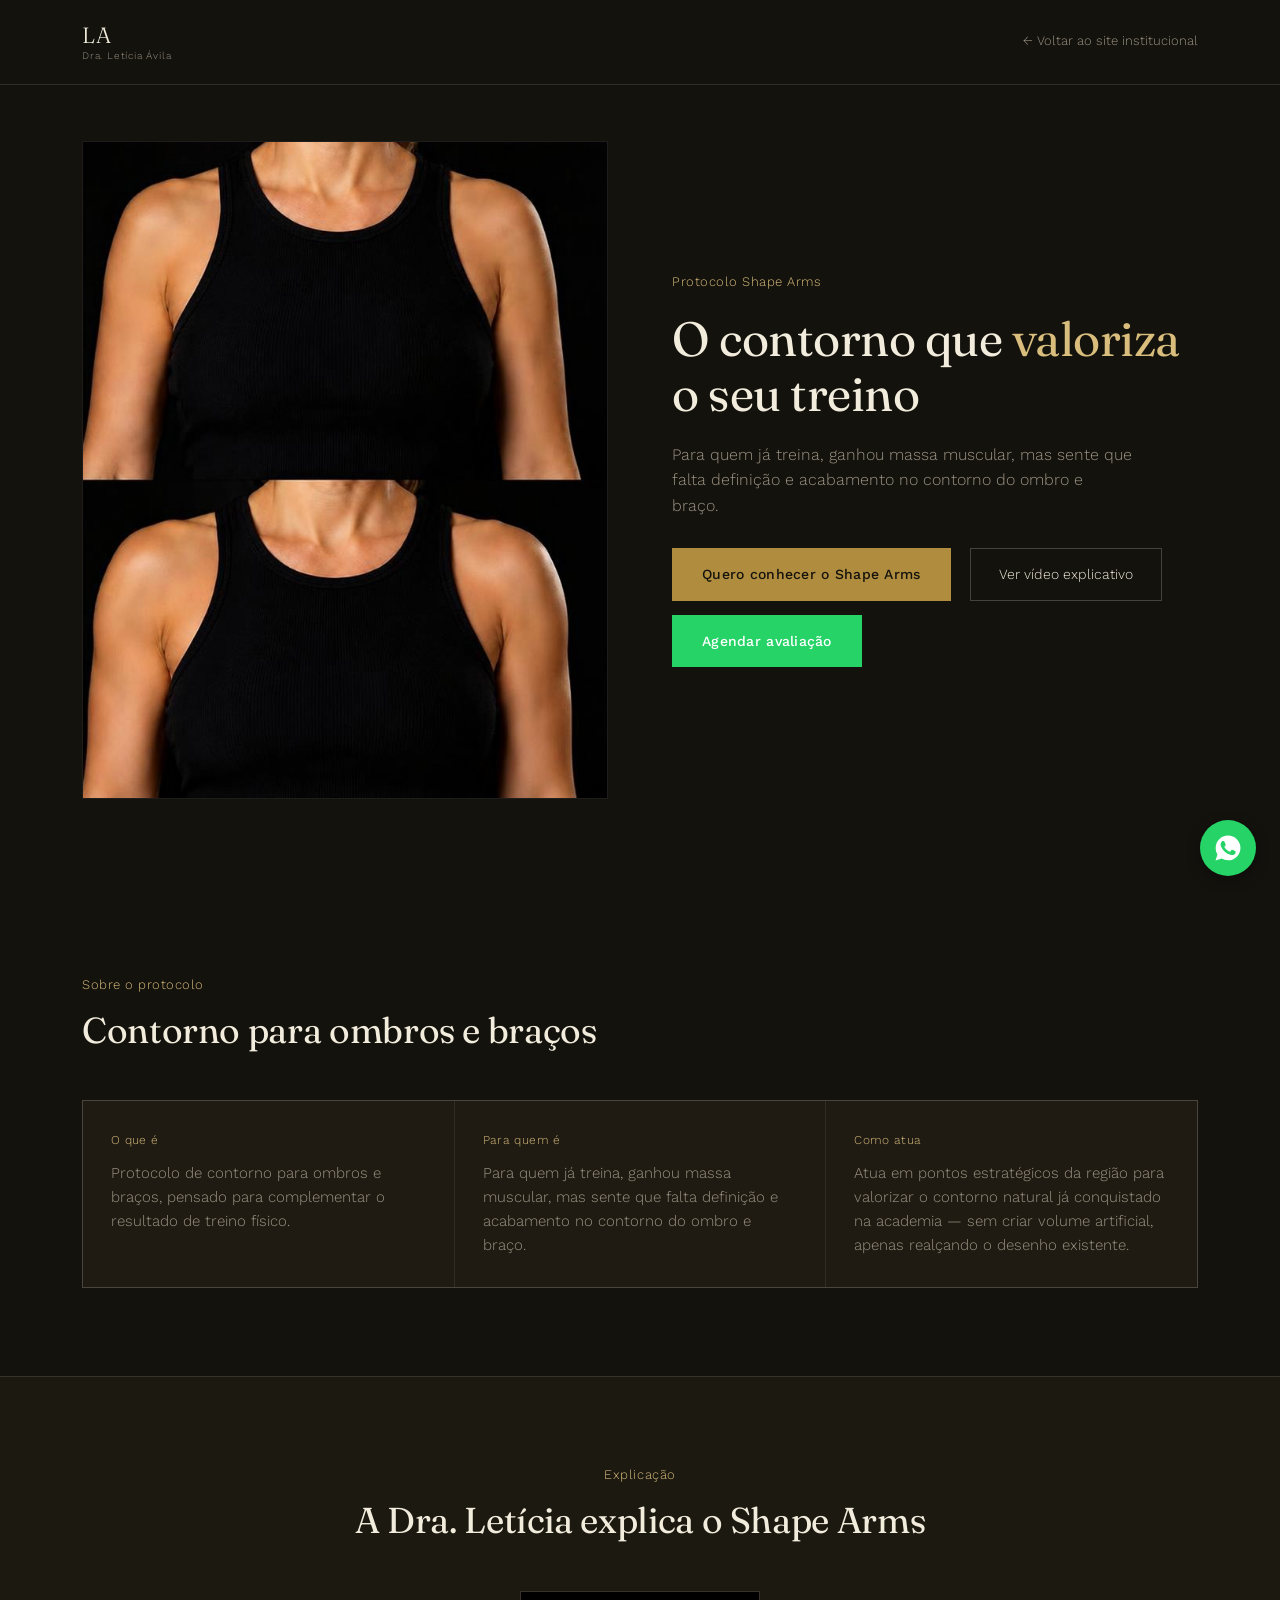
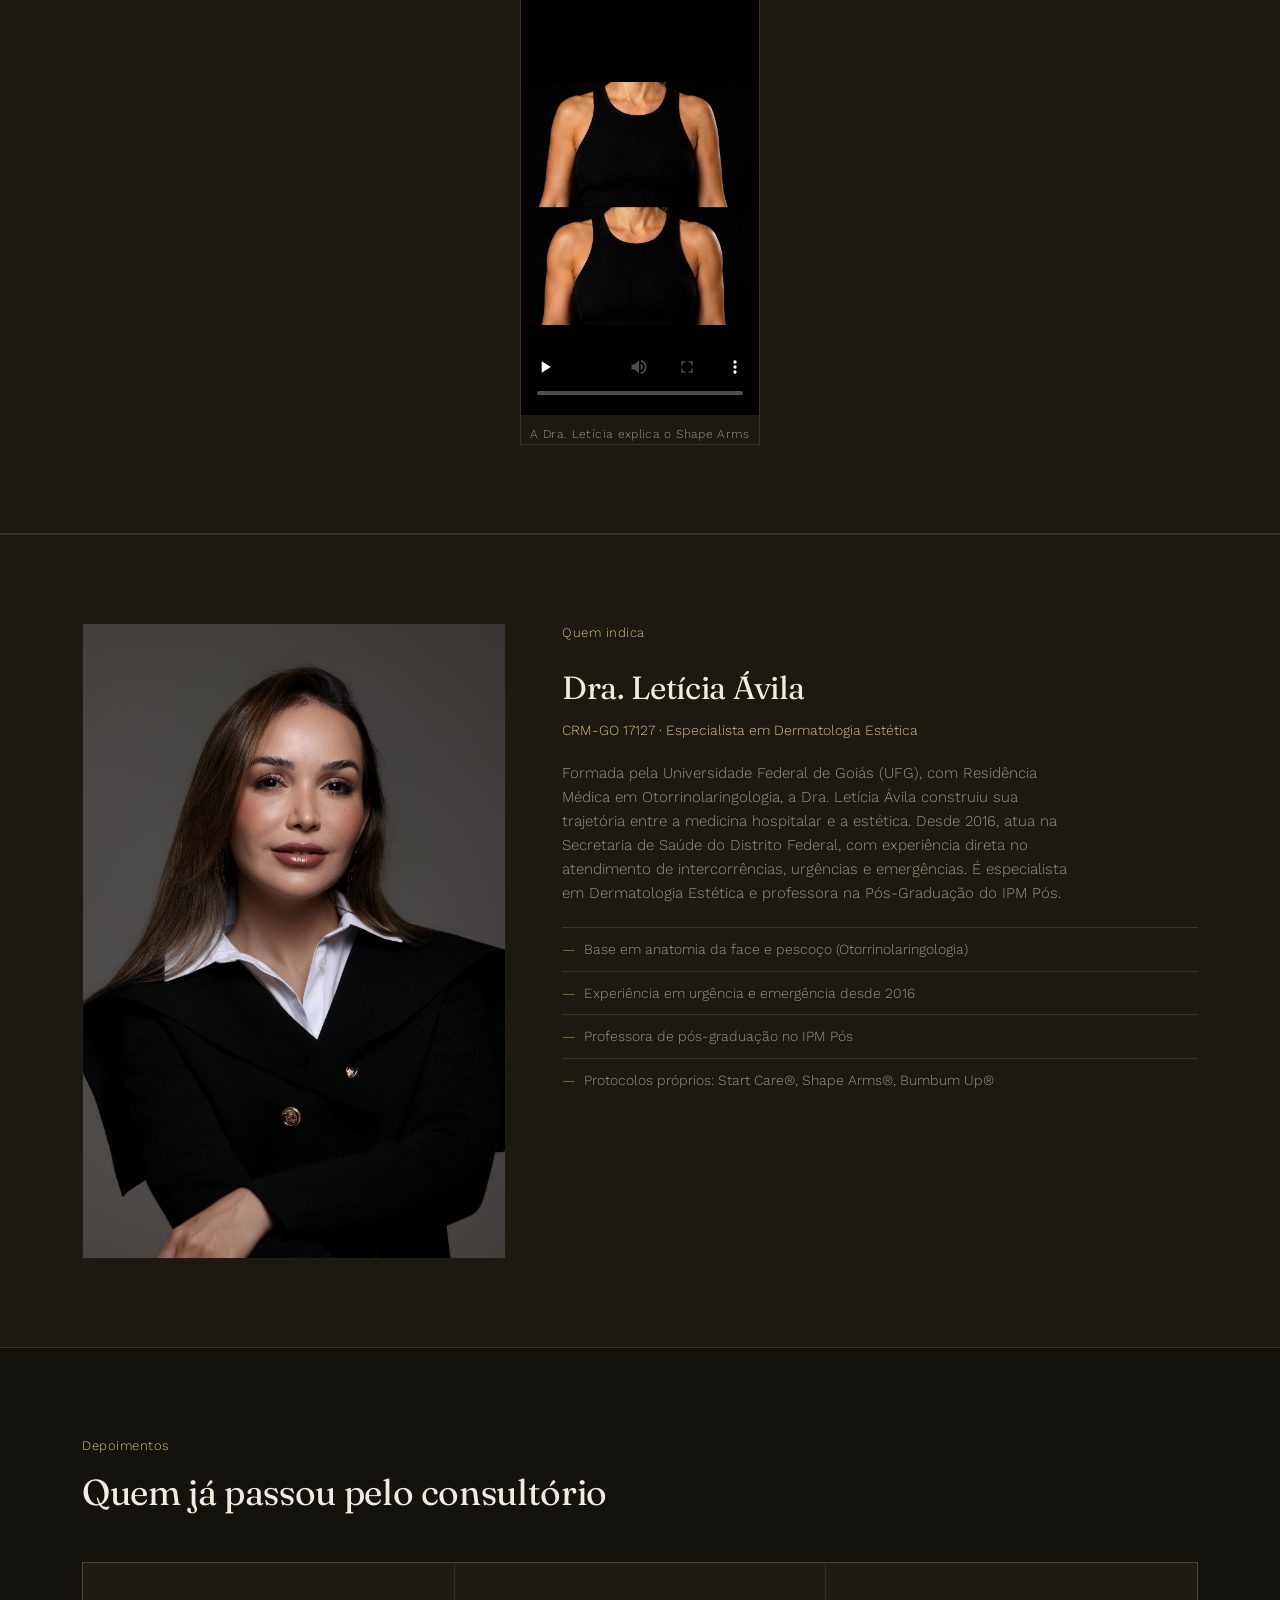
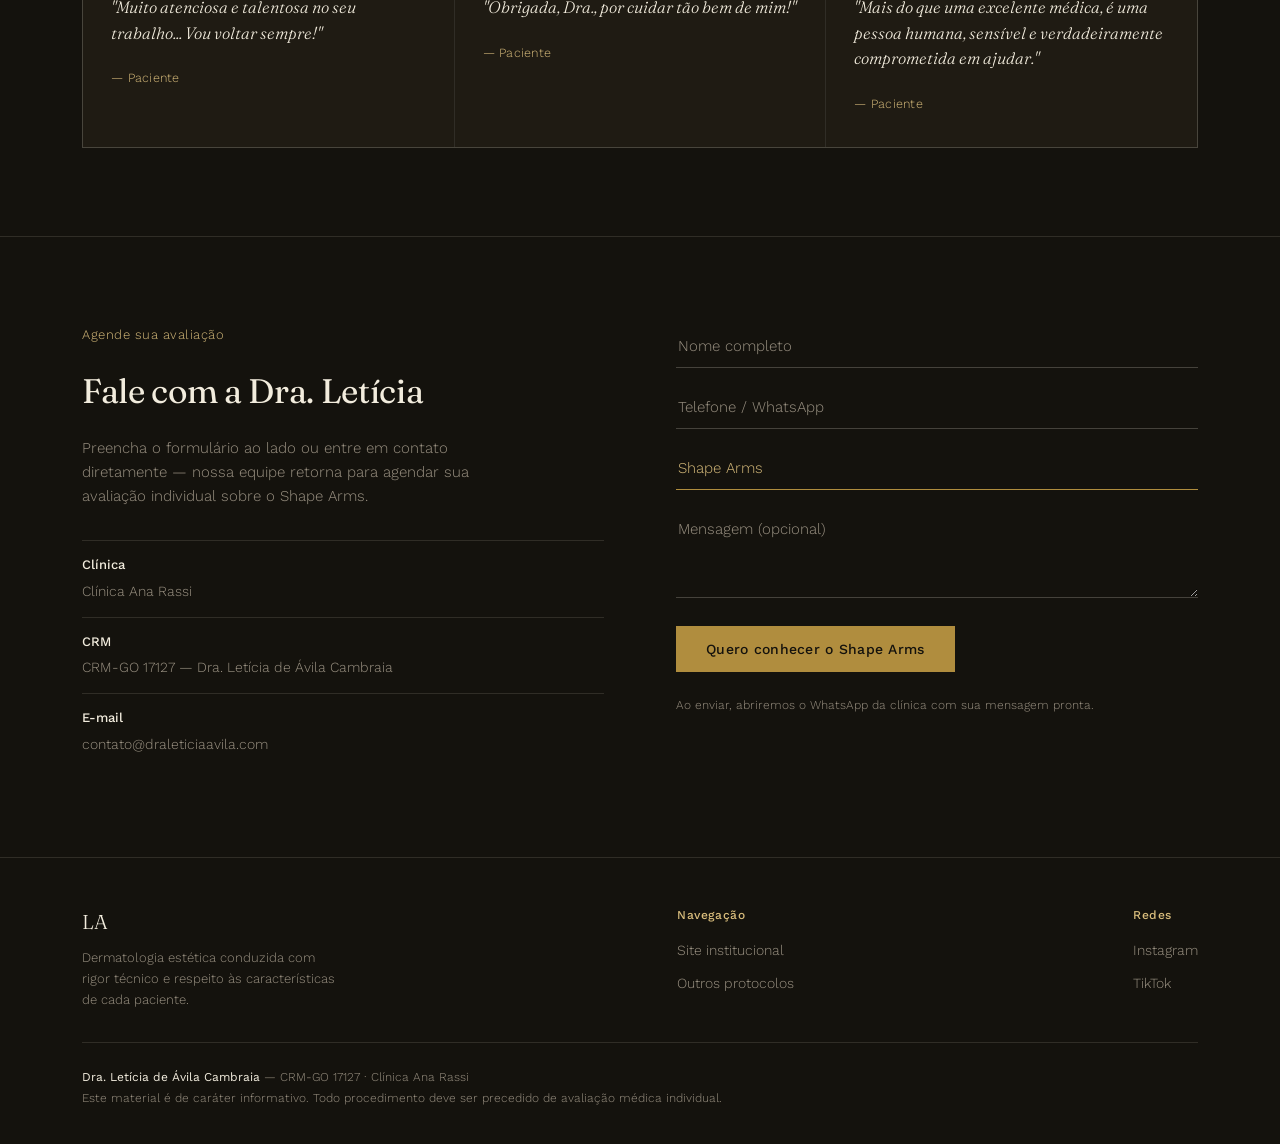
<file: shape-arms.html>
<!DOCTYPE html>
<html lang="pt-BR">
<head>
<!-- Google Tag Manager -->
<script>(function(w,d,s,l,i){w[l]=w[l]||[];w[l].push({'gtm.start':
new Date().getTime(),event:'gtm.js'});var f=d.getElementsByTagName(s)[0],
j=d.createElement(s),dl=l!='dataLayer'?'&l='+l:'';j.async=true;j.src=
'https://www.googletagmanager.com/gtm.js?id='+i+dl;f.parentNode.insertBefore(j,f);
})(window,document,'script','dataLayer','GTM-TRNMXM3N');</script>
<!-- End Google Tag Manager -->
<meta charset="UTF-8">
<meta name="viewport" content="width=device-width, initial-scale=1.0">
<title>Shape Arms — Contorno de Ombros e Braços | Dra. Letícia Ávila</title>
<meta name="description" content="Protocolo Shape Arms da Dra. Letícia Ávila (CRM-GO 17127): contorno de ombros e braços que valoriza o resultado do treino. Agende uma avaliação individual.">
<link rel="preconnect" href="https://fonts.googleapis.com">
<link rel="preconnect" href="https://fonts.gstatic.com" crossorigin>
<link href="https://fonts.googleapis.com/css2?family=Fraunces:ital,opsz,wght@0,9..144,300;0,9..144,400;0,9..144,500;1,9..144,400&family=Work+Sans:wght@300;400;500;600&display=swap" rel="stylesheet">
<link rel="stylesheet" href="css/landing.css">
</head>
<body>
<!-- Google Tag Manager (noscript) -->
<noscript><iframe src="https://www.googletagmanager.com/ns.html?id=GTM-TRNMXM3N"
height="0" width="0" style="display:none;visibility:hidden"></iframe></noscript>
<!-- End Google Tag Manager (noscript) -->

<header>
  <div class="wrap">
    <a class="brand" href="index.html">
      <span class="initials">LA</span>
      <span class="name">Dra. Letícia Ávila</span>
    </a>
    <a class="back-link" href="index.html">← Voltar ao site institucional</a>
  </div>
</header>

<section class="hero" id="inicio">
  <div class="wrap hero-grid">
    <div class="photo-real hero-photo">
      <img src="img/protocolo-shape-arms.jpg" alt="Antes e depois do protocolo Shape Arms">
    </div>
    <div>
      <div class="eyebrow">Protocolo Shape Arms</div>
      <h1>O contorno que <em>valoriza</em> o seu treino</h1>
      <p class="sub">Para quem já treina, ganhou massa muscular, mas sente que falta definição e acabamento no contorno do ombro e braço.</p>
      <a href="#contato" class="btn-primary">Quero conhecer o Shape Arms</a>
      <a href="#video" class="btn-outline">Ver vídeo explicativo</a>
      <a href="https://wa.me/5562995397373?text=Ol%C3%A1!%20Vi%20o%20Shape%20Arms%20no%20site%20da%20Dra.%20Let%C3%ADcia%20e%20quero%20saber%20se%20%C3%A9%20indicado%20pro%20meu%20caso." target="_blank" rel="noopener" class="btn-whatsapp" data-protocolo="Shape Arms">Agendar avaliação</a>
    </div>
  </div>
</section>

<section id="protocolo">
  <div class="wrap">
    <div class="section-head">
      <div class="eyebrow">Sobre o protocolo</div>
      <h2>Contorno para ombros e braços</h2>
    </div>
    <div class="protocolo-blocks">
      <div class="protocolo-block">
        <div class="label">O que é</div>
        <p>Protocolo de contorno para ombros e braços, pensado para complementar o resultado de treino físico.</p>
      </div>
      <div class="protocolo-block">
        <div class="label">Para quem é</div>
        <p>Para quem já treina, ganhou massa muscular, mas sente que falta definição e acabamento no contorno do ombro e braço.</p>
      </div>
      <div class="protocolo-block">
        <div class="label">Como atua</div>
        <p>Atua em pontos estratégicos da região para valorizar o contorno natural já conquistado na academia — sem criar volume artificial, apenas realçando o desenho existente.</p>
      </div>
    </div>
  </div>
</section>

<section class="video-section" id="video">
  <div class="wrap">
    <div class="section-head center">
      <div class="eyebrow">Explicação</div>
      <h2>A Dra. Letícia explica o Shape Arms</h2>
    </div>
    <div class="video-embed">
      <video controls playsinline preload="none" poster="img/protocolo-shape-arms.jpg">
        <source src="video/protocolo-shape-arms.mp4" type="video/mp4">
      </video>
      <div class="video-label">A Dra. Letícia explica o Shape Arms</div>
    </div>
  </div>
</section>

<section class="sobre-mini" id="medica">
  <div class="wrap sobre-mini-grid">
    <div class="photo-real sobre-mini-photo">
      <img src="img/dra-leticia-sobre.jpg" alt="Dra. Letícia Ávila">
    </div>
    <div>
      <div class="eyebrow">Quem indica</div>
      <h2>Dra. Letícia Ávila</h2>
      <div class="sobre-crm">CRM-GO 17127 · Especialista em Dermatologia Estética</div>
      <p>Formada pela Universidade Federal de Goiás (UFG), com Residência Médica em Otorrinolaringologia, a Dra. Letícia Ávila construiu sua trajetória entre a medicina hospitalar e a estética. Desde 2016, atua na Secretaria de Saúde do Distrito Federal, com experiência direta no atendimento de intercorrências, urgências e emergências. É especialista em Dermatologia Estética e professora na Pós-Graduação do IPM Pós.</p>
      <ul class="diferenciais">
        <li>Base em anatomia da face e pescoço (Otorrinolaringologia)</li>
        <li>Experiência em urgência e emergência desde 2016</li>
        <li>Professora de pós-graduação no IPM Pós</li>
        <li>Protocolos próprios: Start Care®, Shape Arms®, Bumbum Up®</li>
      </ul>
    </div>
  </div>
</section>

<section id="depoimentos">
  <div class="wrap">
    <div class="section-head">
      <div class="eyebrow">Depoimentos</div>
      <h2>Quem já passou pelo consultório</h2>
    </div>
    <div class="depoimentos-grid">
      <div class="depoimento-card">
        <blockquote>"Muito atenciosa e talentosa no seu trabalho... Vou voltar sempre!"</blockquote>
        <cite>— Paciente</cite>
      </div>
      <div class="depoimento-card">
        <blockquote>"Obrigada, Dra., por cuidar tão bem de mim!"</blockquote>
        <cite>— Paciente</cite>
      </div>
      <div class="depoimento-card">
        <blockquote>"Mais do que uma excelente médica, é uma pessoa humana, sensível e verdadeiramente comprometida em ajudar."</blockquote>
        <cite>— Paciente</cite>
      </div>
    </div>
  </div>
</section>

<section class="contato" id="contato">
  <div class="wrap contato-grid">
    <div>
      <div class="eyebrow">Agende sua avaliação</div>
      <h2>Fale com a Dra. Letícia</h2>
      <p class="sub">Preencha o formulário ao lado ou entre em contato diretamente — nossa equipe retorna para agendar sua avaliação individual sobre o Shape Arms.</p>
      <div class="contato-info">
        <div><strong>Clínica</strong>Clínica Ana Rassi</div>
        <div><strong>CRM</strong>CRM-GO 17127 — Dra. Letícia de Ávila Cambraia</div>
        <div><strong>E-mail</strong>contato@draleticiaavila.com</div>
      </div>
    </div>
    <form onsubmit="return enviarParaWhatsApp(this);">
      <input type="text" id="nome" placeholder="Nome completo" required>
      <input type="tel" id="telefone" placeholder="Telefone / WhatsApp" required>
      <input type="text" value="Shape Arms" readonly aria-label="Protocolo de interesse">
      <input type="hidden" id="protocolo" value="Shape Arms">
      <textarea id="mensagem" placeholder="Mensagem (opcional)"></textarea>
      <button type="submit" class="btn-primary">Quero conhecer o Shape Arms</button>
      <div class="form-note">Ao enviar, abriremos o WhatsApp da clínica com sua mensagem pronta.</div>
    </form>
    <script src="js/contact-form.js?v=5"></script>
  </div>
</section>

<footer>
  <div class="wrap">
    <div class="footer-grid">
      <div class="footer-brand">
        <span class="initials">LA</span>
        <p>Dermatologia estética conduzida com rigor técnico e respeito às características de cada paciente.</p>
      </div>
      <div class="footer-col">
        <h5>Navegação</h5>
        <a href="index.html">Site institucional</a>
        <a href="index.html#protocolos">Outros protocolos</a>
      </div>
      <div class="footer-col">
        <h5>Redes</h5>
        <a href="https://instagram.com/draleticiaavilac" target="_blank" rel="noopener">Instagram</a>
        <a href="https://www.tiktok.com/@draleticiaavilac" target="_blank" rel="noopener">TikTok</a>
      </div>
    </div>
    <div class="footer-legal">
      <strong>Dra. Letícia de Ávila Cambraia</strong> — CRM-GO 17127 · Clínica Ana Rassi<br>
      Este material é de caráter informativo. Todo procedimento deve ser precedido de avaliação médica individual.
    </div>
  </div>
</footer>

<a href="https://wa.me/5562995397373?text=Ol%C3%A1!%20Vi%20o%20Shape%20Arms%20no%20site%20da%20Dra.%20Let%C3%ADcia%20e%20quero%20saber%20se%20%C3%A9%20indicado%20pro%20meu%20caso." target="_blank" rel="noopener" class="whatsapp-float" aria-label="Falar no WhatsApp" data-protocolo="Shape Arms">
  <svg viewBox="0 0 24 24"><path d="M12.04 2C6.58 2 2.13 6.45 2.13 11.91c0 1.85.5 3.68 1.44 5.27L2 22l4.94-1.55a9.9 9.9 0 0 0 5.11 1.4h.01c5.46 0 9.91-4.45 9.91-9.91 0-2.65-1.03-5.14-2.9-7.01A9.86 9.86 0 0 0 12.04 2zm5.83 14.11c-.25.7-1.45 1.34-2 1.42-.51.08-1.15.11-1.86-.12-.43-.14-.98-.32-1.68-.63-2.96-1.28-4.89-4.26-5.04-4.46-.15-.2-1.2-1.6-1.2-3.05 0-1.45.76-2.16 1.03-2.46.27-.3.59-.37.79-.37.2 0 .4 0 .57.01.18.01.43-.07.67.51.25.6.85 2.07.92 2.22.07.15.12.33.02.53-.1.2-.15.32-.3.5-.15.18-.31.4-.44.54-.15.15-.3.31-.13.61.17.3.76 1.25 1.63 2.02 1.12 1 2.06 1.31 2.36 1.46.3.15.48.13.65-.08.18-.2.75-.87.95-1.17.2-.3.4-.25.67-.15.27.1 1.73.82 2.02.97.3.15.5.22.57.35.07.13.07.75-.18 1.45z"/></svg>
</a>

</body>
</html>
</file>
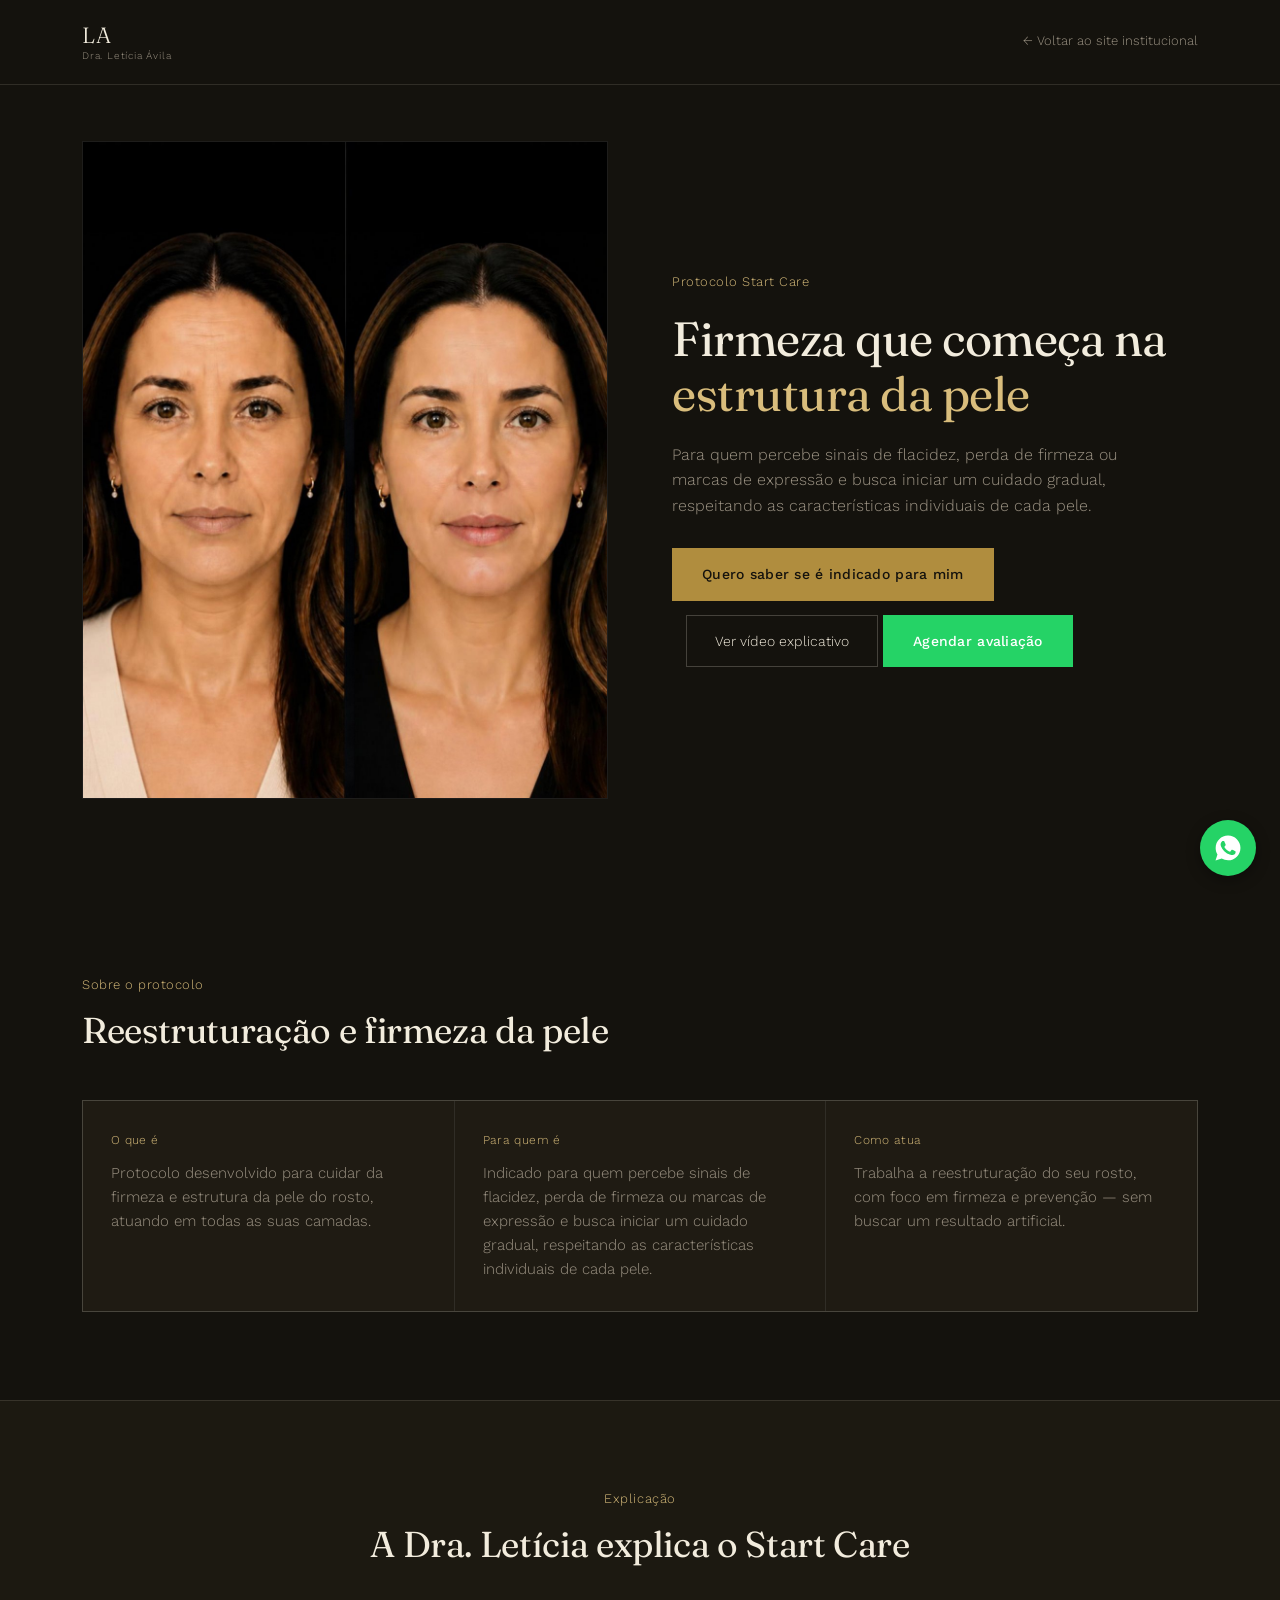
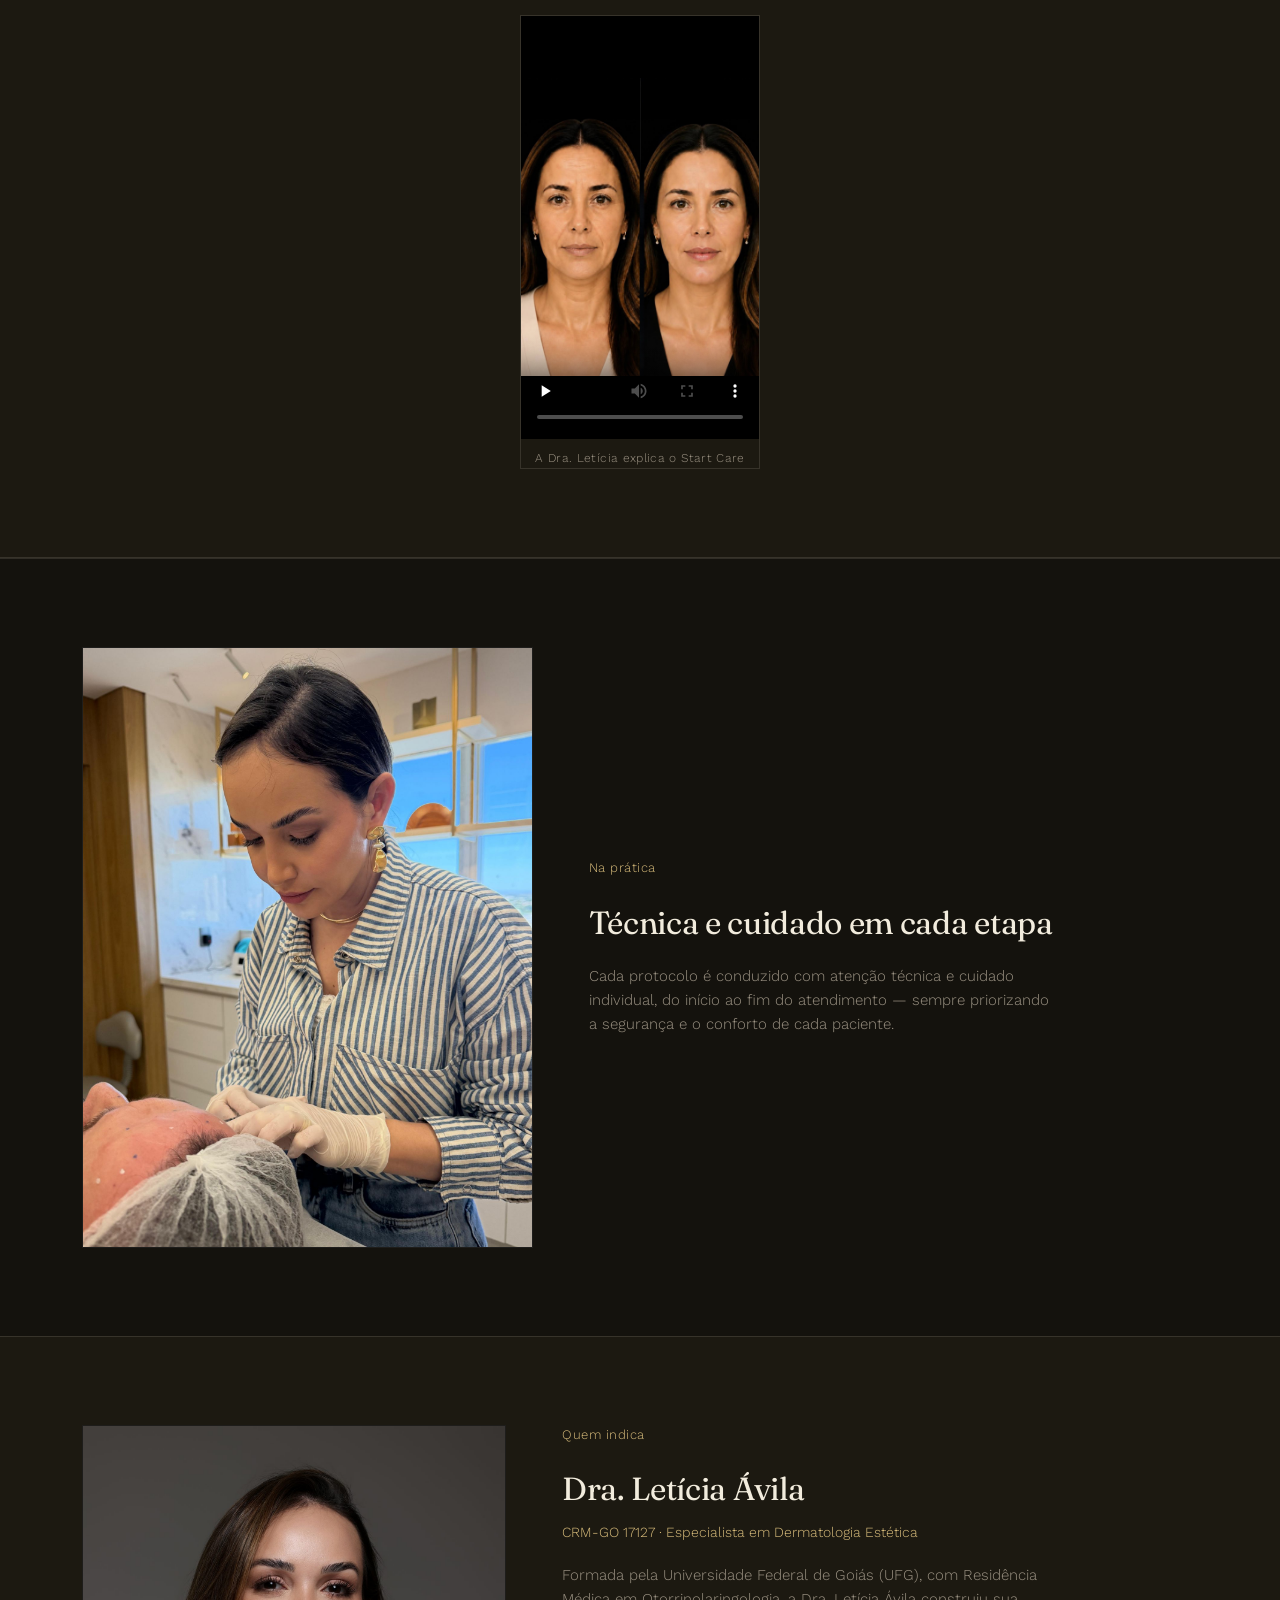
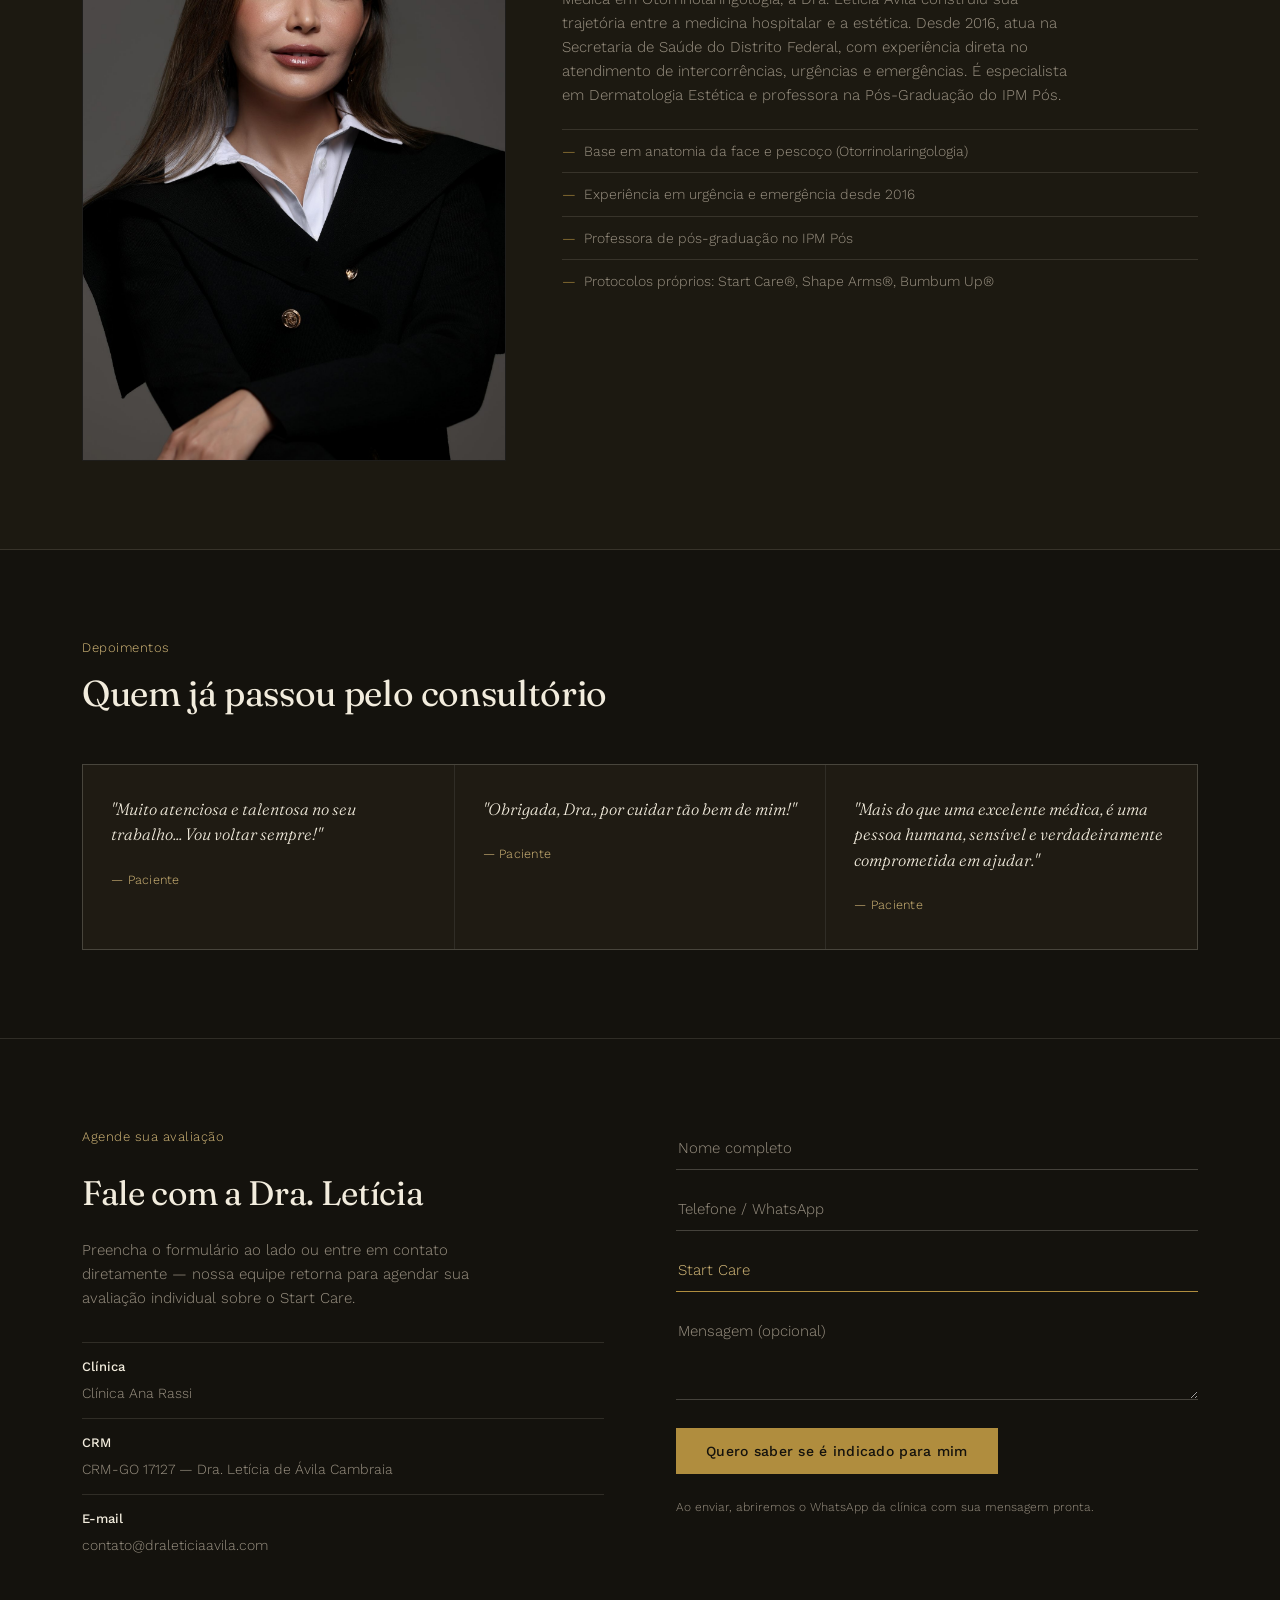
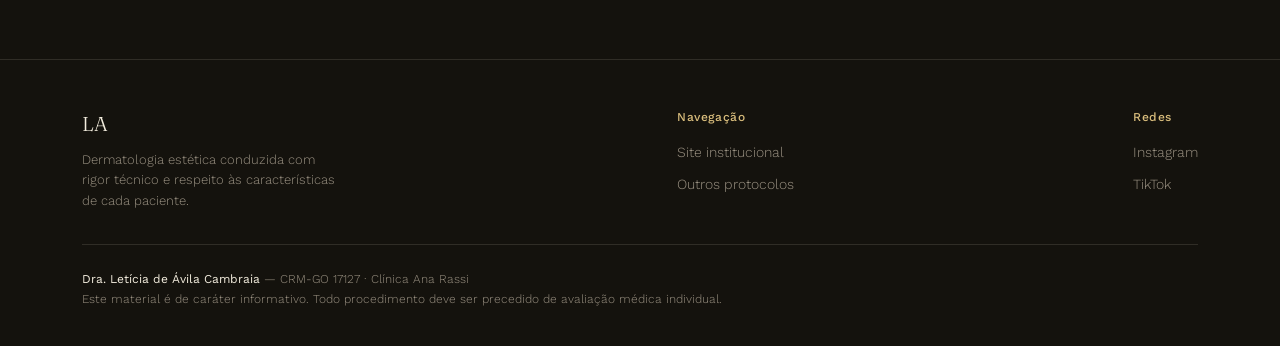
<file: start-care.html>
<!DOCTYPE html>
<html lang="pt-BR">
<head>
<!-- Google Tag Manager -->
<script>(function(w,d,s,l,i){w[l]=w[l]||[];w[l].push({'gtm.start':
new Date().getTime(),event:'gtm.js'});var f=d.getElementsByTagName(s)[0],
j=d.createElement(s),dl=l!='dataLayer'?'&l='+l:'';j.async=true;j.src=
'https://www.googletagmanager.com/gtm.js?id='+i+dl;f.parentNode.insertBefore(j,f);
})(window,document,'script','dataLayer','GTM-TRNMXM3N');</script>
<!-- End Google Tag Manager -->
<meta charset="UTF-8">
<meta name="viewport" content="width=device-width, initial-scale=1.0">
<title>Start Care — Firmeza e Estrutura da Pele | Dra. Letícia Ávila</title>
<meta name="description" content="Protocolo Start Care da Dra. Letícia Ávila (CRM-GO 17127): cuidado com a firmeza e estrutura da pele do rosto. Agende uma avaliação individual.">
<link rel="preconnect" href="https://fonts.googleapis.com">
<link rel="preconnect" href="https://fonts.gstatic.com" crossorigin>
<link href="https://fonts.googleapis.com/css2?family=Fraunces:ital,opsz,wght@0,9..144,300;0,9..144,400;0,9..144,500;1,9..144,400&family=Work+Sans:wght@300;400;500;600&display=swap" rel="stylesheet">
<link rel="stylesheet" href="css/landing.css">
</head>
<body>
<!-- Google Tag Manager (noscript) -->
<noscript><iframe src="https://www.googletagmanager.com/ns.html?id=GTM-TRNMXM3N"
height="0" width="0" style="display:none;visibility:hidden"></iframe></noscript>
<!-- End Google Tag Manager (noscript) -->

<header>
  <div class="wrap">
    <a class="brand" href="index.html">
      <span class="initials">LA</span>
      <span class="name">Dra. Letícia Ávila</span>
    </a>
    <a class="back-link" href="index.html">← Voltar ao site institucional</a>
  </div>
</header>

<section class="hero" id="inicio">
  <div class="wrap hero-grid">
    <div class="photo-real hero-photo">
      <img src="img/protocolo-start-care.jpg" alt="Antes e depois do protocolo Start Care">
    </div>
    <div>
      <div class="eyebrow">Protocolo Start Care</div>
      <h1>Firmeza que começa na <em>estrutura da pele</em></h1>
      <p class="sub">Para quem percebe sinais de flacidez, perda de firmeza ou marcas de expressão e busca iniciar um cuidado gradual, respeitando as características individuais de cada pele.</p>
      <a href="#contato" class="btn-primary">Quero saber se é indicado para mim</a>
      <a href="#video" class="btn-outline">Ver vídeo explicativo</a>
      <a href="https://wa.me/5562995397373?text=Ol%C3%A1!%20Vi%20o%20Start%20Care%20no%20site%20da%20Dra.%20Let%C3%ADcia%20e%20quero%20saber%20se%20%C3%A9%20indicado%20pro%20meu%20caso." target="_blank" rel="noopener" class="btn-whatsapp" data-protocolo="Start Care">Agendar avaliação</a>
    </div>
  </div>
</section>

<section id="protocolo">
  <div class="wrap">
    <div class="section-head">
      <div class="eyebrow">Sobre o protocolo</div>
      <h2>Reestruturação e firmeza da pele</h2>
    </div>
    <div class="protocolo-blocks">
      <div class="protocolo-block">
        <div class="label">O que é</div>
        <p>Protocolo desenvolvido para cuidar da firmeza e estrutura da pele do rosto, atuando em todas as suas camadas.</p>
      </div>
      <div class="protocolo-block">
        <div class="label">Para quem é</div>
        <p>Indicado para quem percebe sinais de flacidez, perda de firmeza ou marcas de expressão e busca iniciar um cuidado gradual, respeitando as características individuais de cada pele.</p>
      </div>
      <div class="protocolo-block">
        <div class="label">Como atua</div>
        <p>Trabalha a reestruturação do seu rosto, com foco em firmeza e prevenção — sem buscar um resultado artificial.</p>
      </div>
    </div>
  </div>
</section>

<section class="video-section" id="video">
  <div class="wrap">
    <div class="section-head center">
      <div class="eyebrow">Explicação</div>
      <h2>A Dra. Letícia explica o Start Care</h2>
    </div>
    <div class="video-embed">
      <video controls playsinline preload="none" poster="img/protocolo-start-care.jpg">
        <source src="video/protocolo-start-care.mp4" type="video/mp4">
      </video>
      <div class="video-label">A Dra. Letícia explica o Start Care</div>
    </div>
  </div>
</section>

<section class="bastidores" id="bastidores">
  <div class="wrap bastidores-grid">
    <div class="photo-real bastidores-photo">
      <img src="img/start-care-bastidores.jpg" alt="Dra. Letícia Ávila realizando atendimento">
    </div>
    <div>
      <div class="eyebrow">Na prática</div>
      <h2>Técnica e cuidado em cada etapa</h2>
      <p>Cada protocolo é conduzido com atenção técnica e cuidado individual, do início ao fim do atendimento — sempre priorizando a segurança e o conforto de cada paciente.</p>
    </div>
  </div>
</section>

<section class="sobre-mini" id="medica">
  <div class="wrap sobre-mini-grid">
    <div class="photo-real sobre-mini-photo">
      <img src="img/dra-leticia-sobre.jpg" alt="Dra. Letícia Ávila">
    </div>
    <div>
      <div class="eyebrow">Quem indica</div>
      <h2>Dra. Letícia Ávila</h2>
      <div class="sobre-crm">CRM-GO 17127 · Especialista em Dermatologia Estética</div>
      <p>Formada pela Universidade Federal de Goiás (UFG), com Residência Médica em Otorrinolaringologia, a Dra. Letícia Ávila construiu sua trajetória entre a medicina hospitalar e a estética. Desde 2016, atua na Secretaria de Saúde do Distrito Federal, com experiência direta no atendimento de intercorrências, urgências e emergências. É especialista em Dermatologia Estética e professora na Pós-Graduação do IPM Pós.</p>
      <ul class="diferenciais">
        <li>Base em anatomia da face e pescoço (Otorrinolaringologia)</li>
        <li>Experiência em urgência e emergência desde 2016</li>
        <li>Professora de pós-graduação no IPM Pós</li>
        <li>Protocolos próprios: Start Care®, Shape Arms®, Bumbum Up®</li>
      </ul>
    </div>
  </div>
</section>

<section id="depoimentos">
  <div class="wrap">
    <div class="section-head">
      <div class="eyebrow">Depoimentos</div>
      <h2>Quem já passou pelo consultório</h2>
    </div>
    <div class="depoimentos-grid">
      <div class="depoimento-card">
        <blockquote>"Muito atenciosa e talentosa no seu trabalho... Vou voltar sempre!"</blockquote>
        <cite>— Paciente</cite>
      </div>
      <div class="depoimento-card">
        <blockquote>"Obrigada, Dra., por cuidar tão bem de mim!"</blockquote>
        <cite>— Paciente</cite>
      </div>
      <div class="depoimento-card">
        <blockquote>"Mais do que uma excelente médica, é uma pessoa humana, sensível e verdadeiramente comprometida em ajudar."</blockquote>
        <cite>— Paciente</cite>
      </div>
    </div>
  </div>
</section>

<section class="contato" id="contato">
  <div class="wrap contato-grid">
    <div>
      <div class="eyebrow">Agende sua avaliação</div>
      <h2>Fale com a Dra. Letícia</h2>
      <p class="sub">Preencha o formulário ao lado ou entre em contato diretamente — nossa equipe retorna para agendar sua avaliação individual sobre o Start Care.</p>
      <div class="contato-info">
        <div><strong>Clínica</strong>Clínica Ana Rassi</div>
        <div><strong>CRM</strong>CRM-GO 17127 — Dra. Letícia de Ávila Cambraia</div>
        <div><strong>E-mail</strong>contato@draleticiaavila.com</div>
      </div>
    </div>
    <form onsubmit="return enviarParaWhatsApp(this);">
      <input type="text" id="nome" placeholder="Nome completo" required>
      <input type="tel" id="telefone" placeholder="Telefone / WhatsApp" required>
      <input type="text" value="Start Care" readonly aria-label="Protocolo de interesse">
      <input type="hidden" id="protocolo" value="Start Care">
      <textarea id="mensagem" placeholder="Mensagem (opcional)"></textarea>
      <button type="submit" class="btn-primary">Quero saber se é indicado para mim</button>
      <div class="form-note">Ao enviar, abriremos o WhatsApp da clínica com sua mensagem pronta.</div>
    </form>
    <script src="js/contact-form.js?v=5"></script>
  </div>
</section>

<footer>
  <div class="wrap">
    <div class="footer-grid">
      <div class="footer-brand">
        <span class="initials">LA</span>
        <p>Dermatologia estética conduzida com rigor técnico e respeito às características de cada paciente.</p>
      </div>
      <div class="footer-col">
        <h5>Navegação</h5>
        <a href="index.html">Site institucional</a>
        <a href="index.html#protocolos">Outros protocolos</a>
      </div>
      <div class="footer-col">
        <h5>Redes</h5>
        <a href="https://instagram.com/draleticiaavilac" target="_blank" rel="noopener">Instagram</a>
        <a href="https://www.tiktok.com/@draleticiaavilac" target="_blank" rel="noopener">TikTok</a>
      </div>
    </div>
    <div class="footer-legal">
      <strong>Dra. Letícia de Ávila Cambraia</strong> — CRM-GO 17127 · Clínica Ana Rassi<br>
      Este material é de caráter informativo. Todo procedimento deve ser precedido de avaliação médica individual.
    </div>
  </div>
</footer>

<a href="https://wa.me/5562995397373?text=Ol%C3%A1!%20Vi%20o%20Start%20Care%20no%20site%20da%20Dra.%20Let%C3%ADcia%20e%20quero%20saber%20se%20%C3%A9%20indicado%20pro%20meu%20caso." target="_blank" rel="noopener" class="whatsapp-float" aria-label="Falar no WhatsApp" data-protocolo="Start Care">
  <svg viewBox="0 0 24 24"><path d="M12.04 2C6.58 2 2.13 6.45 2.13 11.91c0 1.85.5 3.68 1.44 5.27L2 22l4.94-1.55a9.9 9.9 0 0 0 5.11 1.4h.01c5.46 0 9.91-4.45 9.91-9.91 0-2.65-1.03-5.14-2.9-7.01A9.86 9.86 0 0 0 12.04 2zm5.83 14.11c-.25.7-1.45 1.34-2 1.42-.51.08-1.15.11-1.86-.12-.43-.14-.98-.32-1.68-.63-2.96-1.28-4.89-4.26-5.04-4.46-.15-.2-1.2-1.6-1.2-3.05 0-1.45.76-2.16 1.03-2.46.27-.3.59-.37.79-.37.2 0 .4 0 .57.01.18.01.43-.07.67.51.25.6.85 2.07.92 2.22.07.15.12.33.02.53-.1.2-.15.32-.3.5-.15.18-.31.4-.44.54-.15.15-.3.31-.13.61.17.3.76 1.25 1.63 2.02 1.12 1 2.06 1.31 2.36 1.46.3.15.48.13.65-.08.18-.2.75-.87.95-1.17.2-.3.4-.25.67-.15.27.1 1.73.82 2.02.97.3.15.5.22.57.35.07.13.07.75-.18 1.45z"/></svg>
</a>

</body>
</html>
</file>
<file: css/landing.css>
:root{
  --bg: #14120D;
  --bg-elevated: #1C1911;
  --bg-card: #1F1B13;
  --gold: #B08D3E;
  --gold-light: #D9BD7C;
  --cream: #F2ECDD;
  --muted: #9C9384;
  --line: rgba(242,236,221,0.12);
  --line-strong: rgba(242,236,221,0.22);
}
*{box-sizing:border-box; margin:0; padding:0;}
html{scroll-behavior:smooth;}
body{
  background:var(--bg);
  color:var(--cream);
  font-family:'Work Sans', sans-serif;
  font-weight:300;
  line-height:1.6;
  -webkit-font-smoothing:antialiased;
}
img{max-width:100%; display:block;}
a{color:inherit; text-decoration:none;}
.wrap{max-width:1180px; margin:0 auto; padding:0 32px;}
h1,h2,h3{font-family:'Fraunces', serif; font-weight:400; letter-spacing:-0.01em;}

.photo-real{border:1px solid var(--line); overflow:hidden; min-height:280px; background:#000;}
.photo-real img{width:100%; height:100%; object-fit:cover; display:block;}

/* header simplificado — sem menu completo, propositalmente sem distrações */
header{
  position:sticky; top:0; z-index:50;
  background:var(--bg);
  border-bottom:1px solid var(--line);
}
header .wrap{
  display:flex; align-items:center; justify-content:space-between;
  height:84px; gap:20px;
}
.brand{display:flex; flex-direction:column; line-height:1.1;}
.brand .initials{font-family:'Fraunces', serif; font-size:22px; letter-spacing:0.06em;}
.brand .name{font-size:10px; color:var(--muted); letter-spacing:0.08em; margin-top:2px;}
.back-link{
  font-size:13px; color:var(--muted); white-space:nowrap;
  border-bottom:1px solid transparent; transition:color 0.2s, border-color 0.2s;
}
.back-link:hover{color:var(--gold-light); border-color:var(--gold);}

/* hero */
.hero{padding:56px 0 88px;}
.hero-grid{
  display:grid; grid-template-columns:1fr 1fr; gap:64px; align-items:center;
}
.hero-photo{aspect-ratio:4/5;}
.eyebrow{
  font-size:13px; color:var(--gold-light); letter-spacing:0.04em; margin-bottom:18px;
}
.hero h1{
  font-size:clamp(32px, 4vw, 48px); line-height:1.15; margin-bottom:20px;
}
.hero h1 em{color:var(--gold-light); font-style:normal;}
.hero p.sub{
  font-size:16px; color:var(--muted); max-width:46ch; margin-bottom:30px;
}
.btn-primary{
  display:inline-block; background:var(--gold); color:var(--bg);
  padding:15px 30px; font-size:14px; font-weight:500; letter-spacing:0.02em;
  transition:background 0.2s; border:none; cursor:pointer;
  font-family:'Work Sans', sans-serif;
}
.btn-primary:hover{background:var(--gold-light);}
.btn-outline{
  display:inline-block; border:1px solid var(--line-strong); color:var(--cream);
  padding:14px 28px; font-size:14px; margin-left:14px;
}
.btn-outline:hover{border-color:var(--gold);}
.btn-whatsapp{
  display:inline-block; background:#25D366; color:#fff;
  padding:15px 30px; font-size:14px; font-weight:500; letter-spacing:0.02em;
  margin-top:14px; transition:background 0.2s;
}
.btn-whatsapp:hover{background:#1ebe5b;}

/* section shared */
section{padding:88px 0;}
.section-head{max-width:640px; margin-bottom:48px;}
.section-head.center{max-width:640px; margin-left:auto; margin-right:auto; text-align:center;}
.section-head .eyebrow{margin-bottom:14px;}
.section-head h2{font-size:clamp(26px, 3vw, 36px); line-height:1.2;}

/* blocos O que é / Para quem é / Como atua */
.protocolo-blocks{
  display:grid; grid-template-columns:repeat(3, 1fr); gap:1px;
  background:var(--line); border:1px solid var(--line);
}
.protocolo-block{background:var(--bg-card); padding:30px 28px;}
.protocolo-block .label{font-size:12px; color:var(--gold-light); margin-bottom:10px; letter-spacing:0.03em;}
.protocolo-block p{font-size:15px; color:var(--muted);}

/* vídeo */
.video-section{background:var(--bg-elevated); border-top:1px solid var(--line); border-bottom:1px solid var(--line);}
.video-embed{
  margin:0 auto; max-width:240px;
  border:1px solid var(--line);
}
.video-embed video{width:100%; display:block; aspect-ratio:9/16; object-fit:contain; background:#000;}
.video-embed .video-label{
  font-size:12px; color:var(--muted); padding:10px 2px 0; letter-spacing:0.03em; text-align:center;
}

/* bastidores do atendimento */
.bastidores{border-top:1px solid var(--line);}
.bastidores-grid{display:grid; grid-template-columns:0.85fr 1.15fr; gap:56px; align-items:center;}
.bastidores-photo{aspect-ratio:3/4;}
.bastidores h2{font-size:clamp(24px,3vw,32px); margin-bottom:16px;}
.bastidores p{font-size:15px; color:var(--muted); max-width:52ch;}
.bastidores-videos{display:flex; gap:20px; justify-content:center; flex-wrap:wrap;}
.bastidores-videos .video-embed{margin:0;}
.bastidores-caption{text-align:center; color:var(--muted); font-size:14px; margin-top:28px; max-width:52ch; margin-left:auto; margin-right:auto;}

/* sobre a médica — versão curta */
.sobre-mini{background:var(--bg-elevated); border-top:1px solid var(--line); border-bottom:1px solid var(--line);}
.sobre-mini-grid{display:grid; grid-template-columns:0.8fr 1.2fr; gap:56px; align-items:start;}
.sobre-mini-photo{aspect-ratio:2/3;}
.sobre-mini h2{font-size:clamp(24px,3vw,32px); margin-bottom:6px;}
.sobre-crm{font-size:14px; color:var(--gold-light); margin-bottom:20px;}
.sobre-mini p{font-size:15px; color:var(--muted); margin-bottom:22px; max-width:58ch;}
.diferenciais{list-style:none;}
.diferenciais li{
  font-size:14px; color:var(--muted); padding:10px 0 10px 22px; position:relative;
  border-top:1px solid var(--line);
}
.diferenciais li:before{content:'—'; position:absolute; left:0; color:var(--gold);}

/* depoimentos */
.depoimentos-grid{
  display:grid; grid-template-columns:repeat(3, 1fr); gap:1px;
  background:var(--line); border:1px solid var(--line);
}
.depoimento-card{background:var(--bg-card); padding:32px 28px;}
.depoimento-card blockquote{
  font-family:'Fraunces', serif; font-style:italic; font-size:16.5px;
  color:var(--cream); line-height:1.55; margin-bottom:18px;
}
.depoimento-card cite{font-style:normal; font-size:12.5px; color:var(--gold-light); letter-spacing:0.02em;}

/* contato */
.contato{border-top:1px solid var(--line);}
.contato-grid{display:grid; grid-template-columns:1fr 1fr; gap:72px;}
.contato h2{font-size:clamp(26px,3vw,34px); margin-bottom:18px;}
.contato p.sub{color:var(--muted); font-size:15px; max-width:44ch; margin-bottom:32px;}
.contato-info{margin-top:32px;}
.contato-info div{font-size:14px; color:var(--muted); padding:14px 0; border-top:1px solid var(--line);}
.contato-info div strong{color:var(--cream); font-weight:500; display:block; margin-bottom:4px; font-size:13px;}
form{display:flex; flex-direction:column; gap:18px;}
form input, form textarea{
  background:transparent; border:none; border-bottom:1px solid var(--line-strong);
  color:var(--cream); font-family:'Work Sans',sans-serif; font-size:15px;
  padding:12px 2px; font-weight:300; width:100%;
}
form input[readonly]{color:var(--gold-light); border-color:var(--gold);}
form input::placeholder, form textarea::placeholder{color:var(--muted);}
form input:focus, form textarea:focus{outline:none; border-color:var(--gold);}
form textarea{resize:vertical; min-height:90px;}
form button{margin-top:10px; align-self:flex-start;}
.form-note{font-size:12px; color:var(--muted); margin-top:6px;}

/* footer */
footer{padding:48px 0 36px; border-top:1px solid var(--line);}
.footer-grid{display:flex; justify-content:space-between; flex-wrap:wrap; gap:32px; margin-bottom:32px;}
.footer-brand .initials{font-family:'Fraunces', serif; font-size:20px;}
.footer-brand p{font-size:13px; color:var(--muted); margin-top:10px; max-width:32ch;}
.footer-col h5{font-size:12px; letter-spacing:0.05em; color:var(--gold-light); margin-bottom:14px; font-weight:500;}
.footer-col a{display:block; font-size:14px; color:var(--muted); margin-bottom:10px;}
.footer-col a:hover{color:var(--cream);}
.footer-legal{
  font-size:12px; color:var(--muted); border-top:1px solid var(--line);
  padding-top:24px; line-height:1.7;
}
.footer-legal strong{color:var(--cream); font-weight:400;}

/* botão flutuante WhatsApp */
.whatsapp-float{
  position:fixed; right:24px; bottom:24px; z-index:200;
  width:56px; height:56px; border-radius:50%;
  background:#25D366; display:flex; align-items:center; justify-content:center;
  box-shadow:0 4px 14px rgba(0,0,0,0.35);
  transition:transform 0.2s;
}
.whatsapp-float:hover{transform:scale(1.06);}
.whatsapp-float svg{width:30px; height:30px; fill:#fff; display:block;}

@media (max-width: 860px){
  .whatsapp-float{right:16px; bottom:16px; width:52px; height:52px;}
  .whatsapp-float svg{width:28px; height:28px;}
  .hero-grid, .sobre-mini-grid, .bastidores-grid, .contato-grid{grid-template-columns:1fr;}
  .protocolo-blocks{grid-template-columns:1fr;}
  .depoimentos-grid{grid-template-columns:1fr;}
  section{padding:60px 0;}
  .wrap{padding:0 20px;}
  .btn-outline{margin-left:0; margin-top:12px; display:block; text-align:center;}
  .btn-primary{display:block; text-align:center;}
  .btn-whatsapp{display:block; text-align:center;}
  header .wrap{height:auto; padding-top:16px; padding-bottom:16px; flex-wrap:wrap;}
}
</file>
